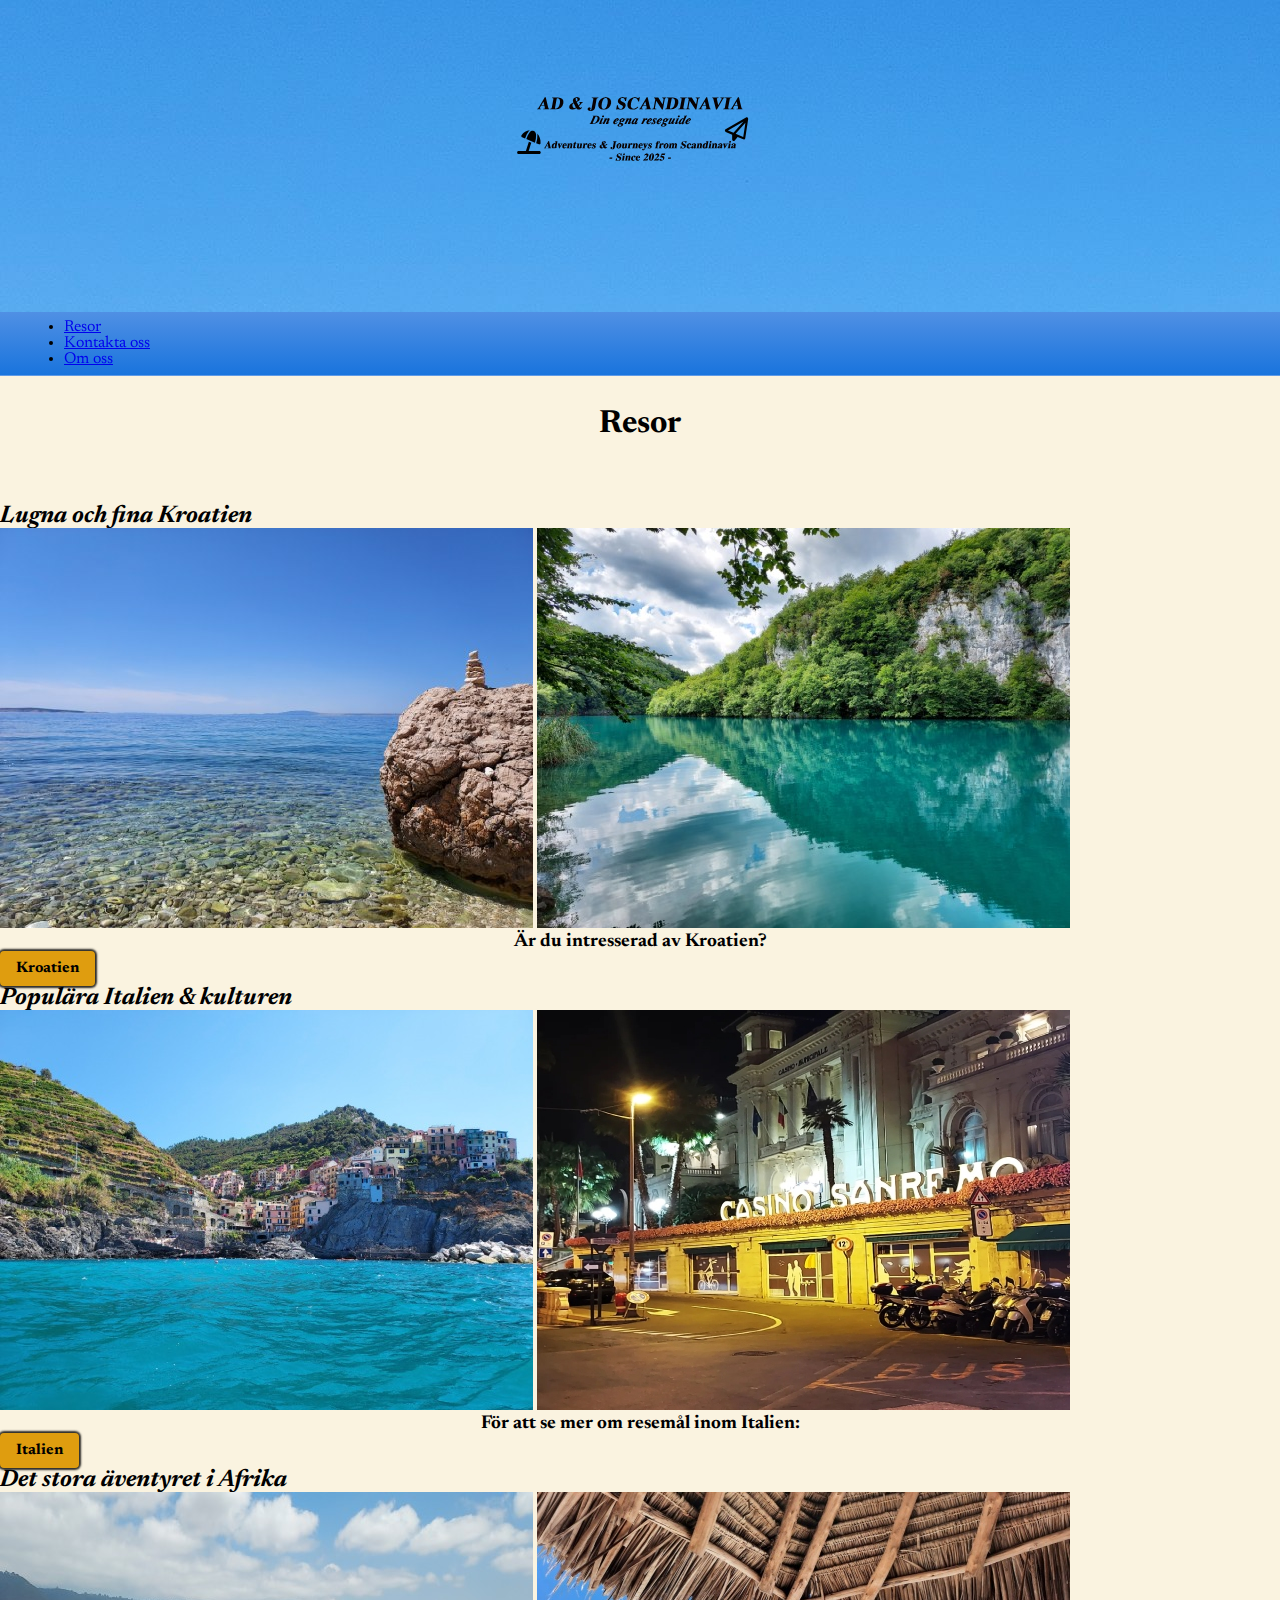
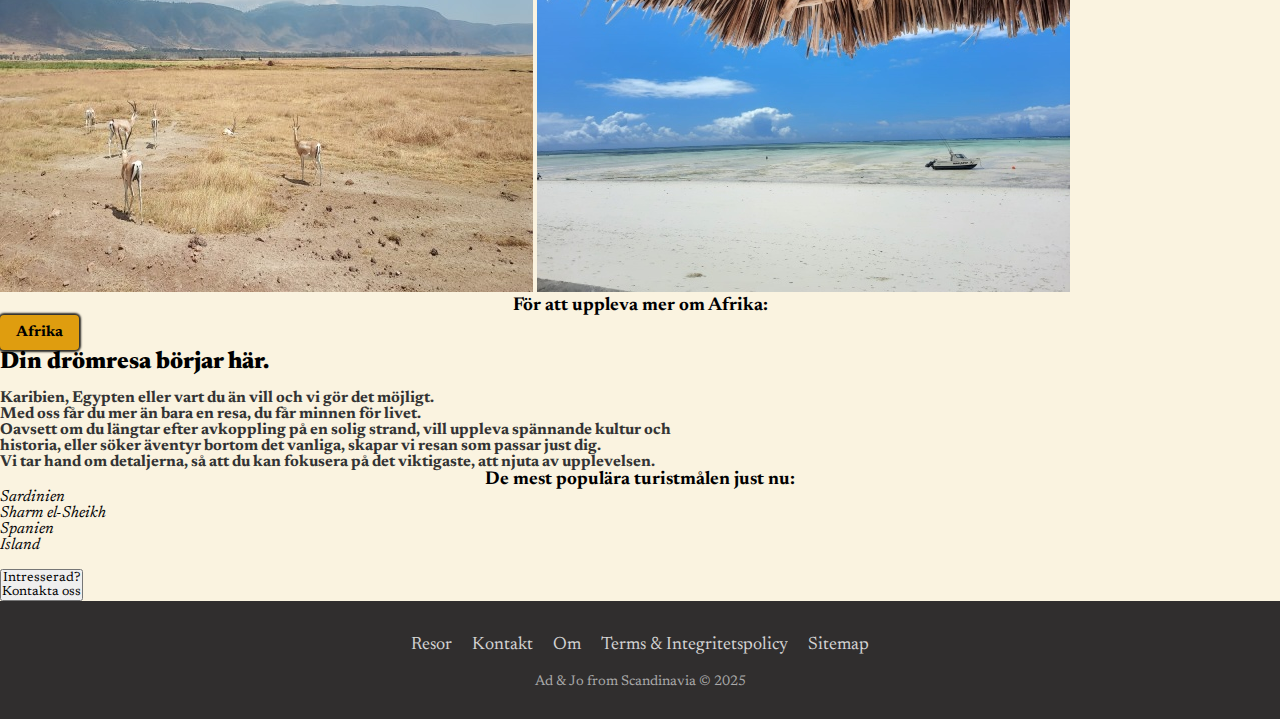
<file: index.html>
<!DOCTYPE html>
<html lang="sv">

<head>
    <meta charset="UTF-8">
    <meta name="viewport" content="width=device-width, initial-scale=1.0">
    <title>Välkommen</title>
    <link rel="stylesheet" href="css/styles.css">
    <link rel="preconnect" href="https://fonts.googleapis.com">
    <link rel="preconnect" href="https://fonts.gstatic.com" crossorigin>
    <link
        href="https://fonts.googleapis.com/css2?family=Newsreader:ital,opsz,wght@0,6..72,200..800;1,6..72,200..800&display=swap"
        rel="stylesheet">
</head>

<body>
    <header>
        <a href="index.html">
            <img src="bilder/Aktuell.svg" alt="Företagslogga, Ventures from Scandinavia">
        </a>
    </header>
    <nav>
        <ul class="Headlist">
            <li><a href="index.html">Resor</a></li>
            <li><a href="Kontakta_oss.html">Kontakta oss</a></li>
            <li><a href="Om_oss.html">Om oss</a></li>
        </ul>
    </nav>
    <h1 class="headline"> Resor</h1>
    <article class=" Articles">
        <div class="Croatia">
            <h2>
                <i>Lugna och fina Kroatien</i>
            </h2>
            <img src="bilder/kroatien.jpg" alt="Hav och stenar">
            <img src="bilder/Plitvicenatur.jpg" alt="Vattendrag omkring natur i Kroatien">
            <h3>Är du intresserad av Kroatien?</h3>
            <button type="button" class="indexbtn" onclick="location.href='Kroatien.html'">Kroatien</button>
        </div>
        <div class="Italy">
            <h2><i>Populära Italien & kulturen</i></h2>
            <img src="bilder/cinqueterre.jpg" alt="Ute på ett hav med en stad inne på land med färgglada hus">
            <img src="bilder/sanremo.jpg" alt="Parkering utanför kasino i Sanremo">
            <h3> För att se mer om resemål inom Italien:</h3>
            <button type="button" class="indexbtn" onclick="location.href='Italien.html'">Italien</button>
        </div>
        <div class="Africa">
            <h2><i>Det stora äventyret i Afrika</i> </h2>
            <img src="bilder/savannafrika.jpg" alt="Zebra med Savann i bakgrunden">
            <img src="bilder/zanzibar.jpg" alt="Strand med en båt som ligger ute i havet">
            <h3>För att uppleva mer om Afrika:</h3>
            <button type="button" class="indexbtn" onclick="location.href='Afrika.html'">Afrika</button>
        </div>
    </article>
    <section class="Textbox">
        <div class="Travelsnow">
            <h2><b>Din drömresa börjar här.</b></h2><br>
            <p><b>Karibien, Egypten eller vart du än vill och vi gör det möjligt.<br>
                    Med oss får du mer än bara en resa, du får minnen för livet.<br>
                    Oavsett om du längtar efter avkoppling på en solig strand, vill uppleva spännande kultur och<br>
                    historia, eller söker äventyr bortom det vanliga, skapar vi resan som passar just dig.<br>
                    Vi tar hand om detaljerna, så att du kan fokusera på det viktigaste, att njuta av upplevelsen.</b>
            </p>
        </div>
        <div class="Tourist">
            <h3>De mest populära turistmålen just nu:</h3>
            <ul>
                <li><i>Sardinien</i></li>
                <li><i>Sharm el-Sheikh</i></li>
                <li><i>Spanien</i></li>
                <li><i>Island</i></li>
            </ul>
            <br>
            <button type="button" class="Contactbtn" onclick="location.href='Kontakta_oss.html'">Intresserad?
                <br>Kontakta oss</button>
        </div>
    </section>
    <div class="footer">
        <footer>
            <ul>
                <li class="footer-link"><a href="index.html">Resor</a></li>
                <li class="footer-link"><a href="Kontakta_oss.html">Kontakt</a></li>
                <li class="footer-link"><a href="Om_oss.html">Om</a></li>
                <li class="footer-link"><a href="policy.html">Terms & Integritetspolicy</a></li>
                <li class="footer-link"><a href="#">Sitemap</a></li>
            </ul>
            <p class="copyright">Ad & Jo from Scandinavia © 2025</p>
        </footer>
    </div>
</body>

</html>
</file>
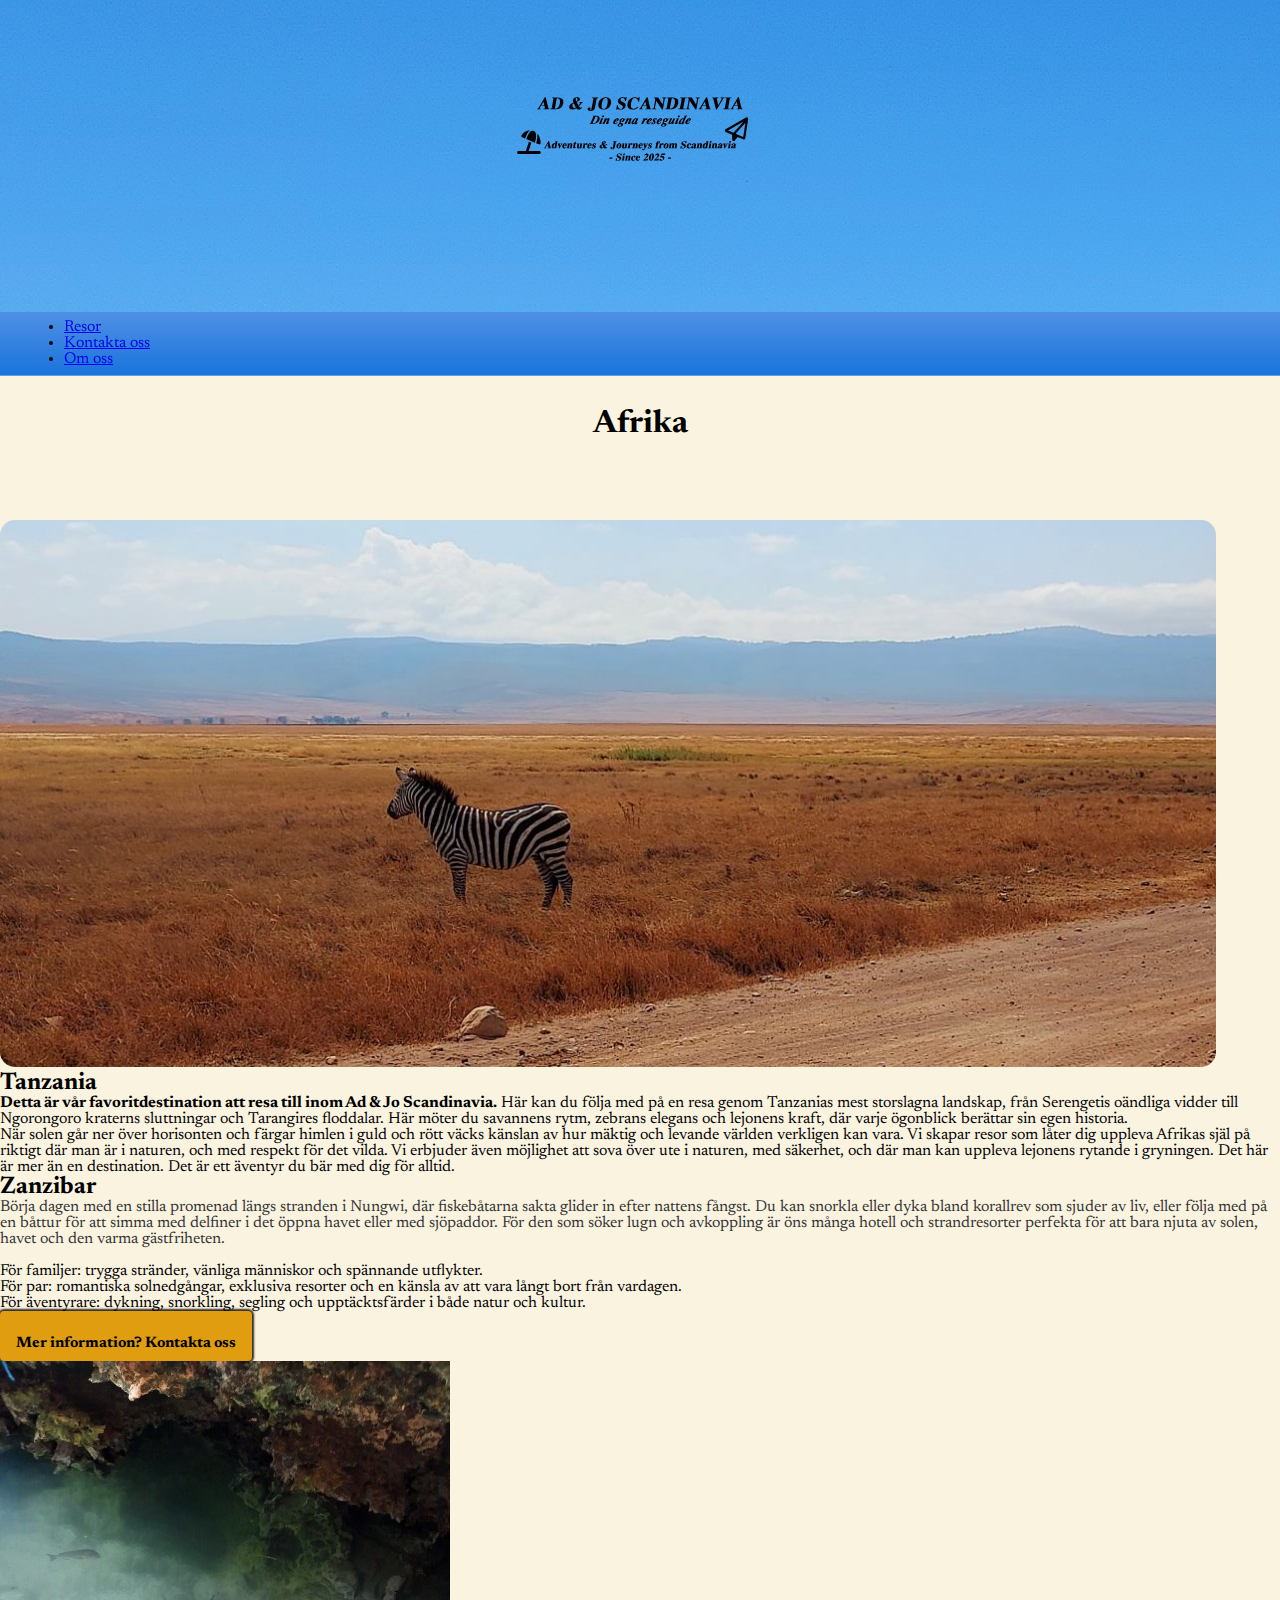
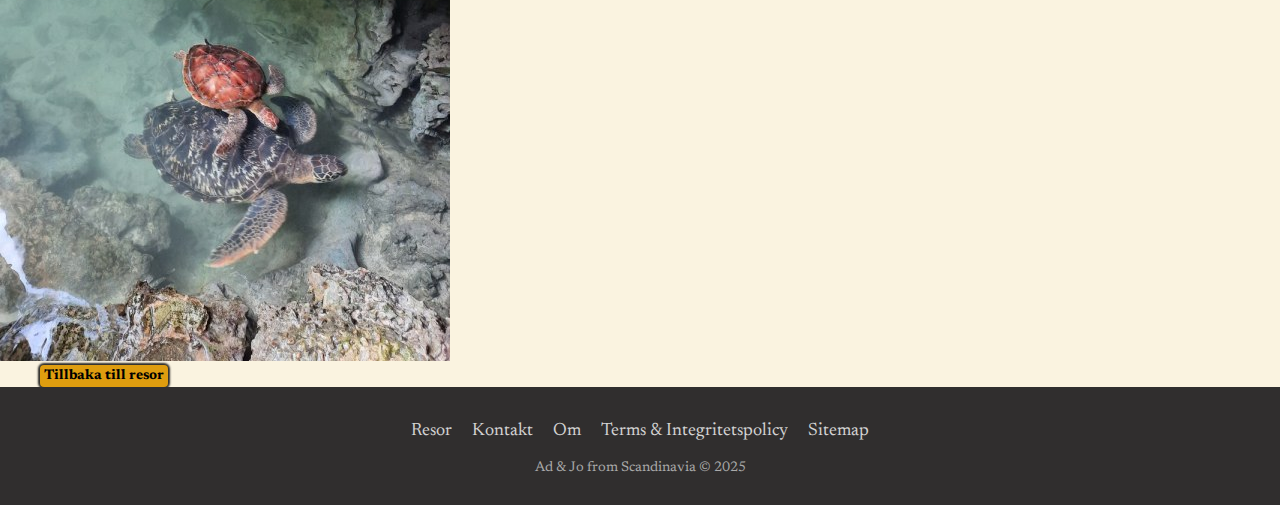
<file: afrika.html>
<!DOCTYPE html>
<html lang="sv">

<head>
    <meta charset="UTF-8">
    <meta name="viewport" content="width=device-width, initial-scale=1.0">
    <title>Kontakta oss</title>
    <link rel="stylesheet" href="css/styles.css">
    <link rel="preconnect" href="https://fonts.googleapis.com">
    <link rel="preconnect" href="https://fonts.gstatic.com" crossorigin>
    <link
        href="https://fonts.googleapis.com/css2?family=Newsreader:ital,opsz,wght@0,6..72,200..800;1,6..72,200..800&display=swap"
        rel="stylesheet">
</head>

<body>
    <header>
        <a href="index.html">
            <img src="bilder/Aktuell.svg" alt="Företagslogga, Ventures from Scandinavia">
        </a>
    </header>
    <nav>
        <ul class="Headlist">
            <li><a href="index.html">Resor</a></li>
            <li><a href="kontaktaoss.html">Kontakta oss</a></li>
            <li><a href="omoss.html">Om oss</a></li>
        </ul>
    </nav>
    <h1 class="headline">Afrika</h1>
    <article>
        <br>
        <div class="Tanzania">
            <img src="bilder/zebra.jpg" class="imgtanzania" alt="Zebra på en savann i afrika">
            <p>
            <h2>Tanzania </h2><b>Detta är vår favoritdestination att resa till inom Ad & Jo Scandinavia.</b> Här kan du
            följa
            med på en
            resa genom Tanzanias
            mest storslagna landskap, från Serengetis oändliga vidder till
            Ngorongoro kraterns sluttningar och Tarangires floddalar.
            Här möter du savannens rytm, zebrans elegans och lejonens kraft, där varje ögonblick berättar sin egen
            historia.
            <br>
            När solen går ner över horisonten och färgar himlen i guld och rött väcks känslan av hur mäktig och levande
            världen verkligen kan vara.
            Vi skapar resor som låter dig uppleva Afrikas själ på riktigt där man är i naturen, och med respekt för
            det vilda. Vi erbjuder även möjlighet att sova över ute i naturen, med säkerhet, och där man kan uppleva
            lejonens rytande i gryningen.
            Det här är mer än en destination. Det är ett äventyr du bär med dig för alltid.
            </p>
        </div>
        <div class="Zanzibar">
            <ul>
                <h2>Zanzibar</h2>
                <p>
                    Börja dagen med en stilla promenad längs stranden i Nungwi, där fiskebåtarna
                    sakta
                    glider
                    in efter nattens fångst. Du kan snorkla eller dyka bland korallrev som sjuder av liv, eller följa med på en
                    båttur för att simma med delfiner i det öppna havet eller med sjöpaddor. För den som söker lugn och
                    avkoppling är öns många
                    hotell och strandresorter perfekta för att bara njuta av solen, havet och den varma
                    gästfriheten.</p> <br>
                <li>För familjer: trygga stränder, vänliga människor och spännande utflykter.</li>
                <li>För par: romantiska solnedgångar, exklusiva resorter och en känsla av att vara långt bort från
                    vardagen.</li>
                <li>För äventyrare: dykning, snorkling, segling och upptäcktsfärder i både natur och kultur.</li>
                <button type="button" class="indexbtn" onclick="location.href='kontaktaoss.html'">
                    <br>Mer information? Kontakta oss</button>
            </ul>
            <img src="bilder/paddor.jpg" class="imgzanzibar" alt="Havssköldpaddor i vatten">
        </div>
        <div>
            <button class="btnback" onclick="history.back()">Tillbaka till resor</button>
        </div>
    </article>
    <div class="footer">
        <footer>
            <ul>
                <li class="footer-link"><a href="index.html">Resor</a></li>
                <li class="footer-link"><a href="kontaktaoss.html">Kontakt</a></li>
                <li class="footer-link"><a href="omoss.html">Om</a></li>
                <li class="footer-link"><a href="policy.html">Terms & Integritetspolicy</a></li>
                <li class="footer-link"><a href="#">Sitemap</a></li>
            </ul>
            <p class="copyright">Ad & Jo from Scandinavia © 2025</p>
        </footer>
    </div>
</body>

</html>
</file>
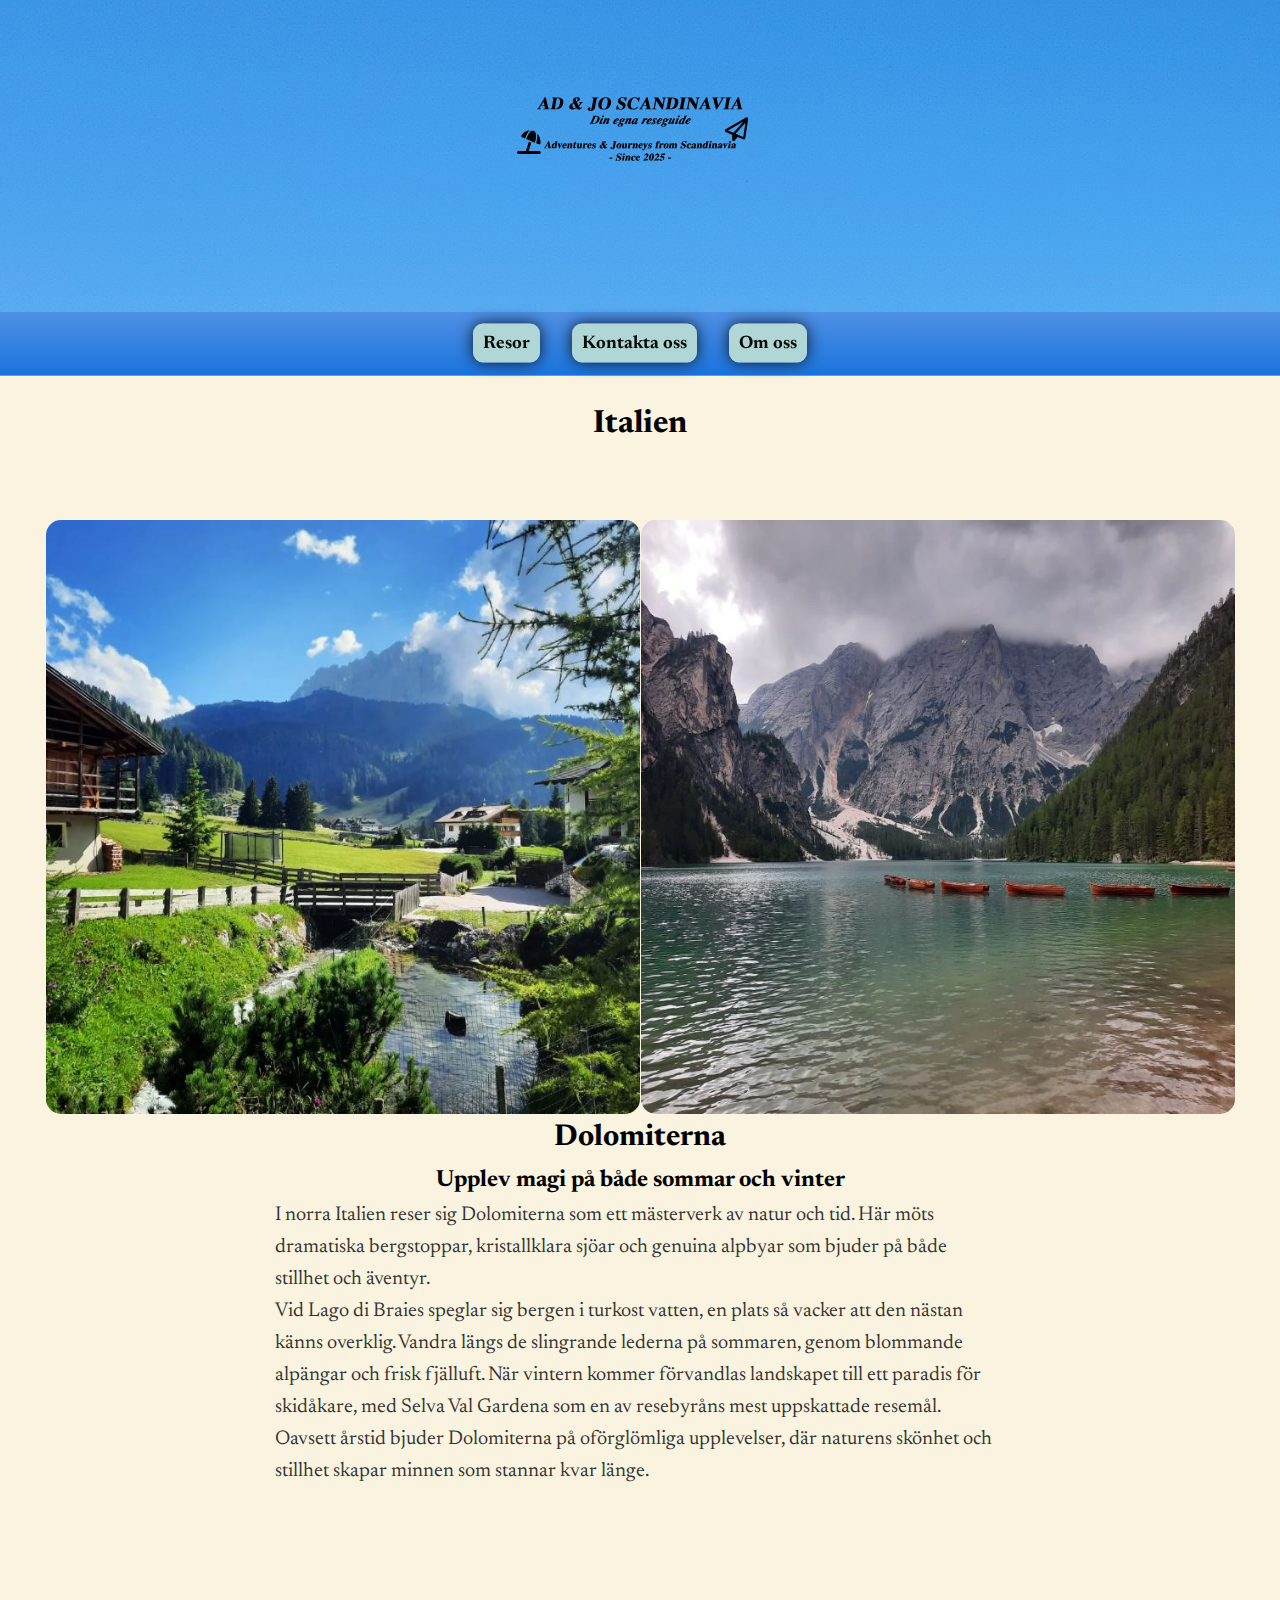
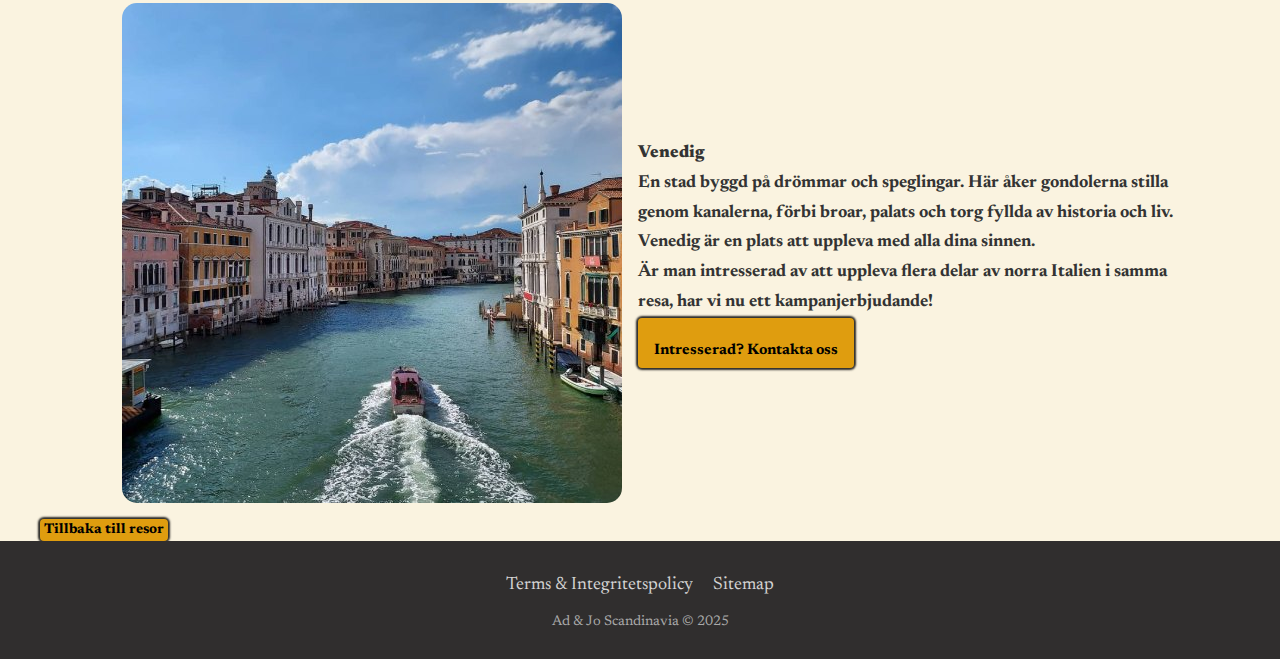
<file: italien.html>
<!DOCTYPE html>
<html lang="sv">

<head>
    <meta charset="UTF-8">
    <meta name="viewport" content="width=device-width, initial-scale=1.0">
    <title>Italien</title>
    <link rel="stylesheet" href="css/styles.css">
    <link rel="preconnect" href="https://fonts.googleapis.com">
    <link rel="preconnect" href="https://fonts.gstatic.com" crossorigin>
    <link
        href="https://fonts.googleapis.com/css2?family=Newsreader:ital,opsz,wght@0,6..72,200..800;1,6..72,200..800&display=swap"
        rel="stylesheet"> <!-- Hämtat in font från Google fonts -->
</head>

<body>
    <header>
        <a href="index.html"><!-- Klickbar header som är lika på hela hemsidan för navigering till startsidan -->
            <img src="bilder/logo.svg" alt="Företagslogga, Ventures from Scandinavia">
        </a>
    </header>
    <nav> <!-- Navigeringslänkar till huvudsida och undersidor,
             valde att ta med startsidan, resor, trots att man kan trycka på header -->
        <ul class="headlist">
            <li><a href="index.html">Resor</a></li>
            <li><a href="kontaktaoss.html">Kontakta oss</a></li>
            <li><a href="omoss.html">Om oss</a></li>
        </ul>
    </nav>
    <h1 class="headline">Italien</h1>
    <article>
        <br>
        <div class="artitaly"><!-- Bilder och beskrivning med budskap för Italienska resor -->
            <div class="italian">
                <img src="bilder/Dolomit.jpg" class="imgdolomit" alt="Berg och en bäck i Dolomiterna">
                <img src="bilder/Braies.jpg" class="imgbraies" alt="Kanoter på en sjö bland berg">
            </div>
            <div class="textdolomit">
                <h2>Dolomiterna</h2>
                <h3>
                    Upplev magi på både sommar och vinter
                </h3>
                <p>I norra Italien reser sig Dolomiterna som ett mästerverk av natur och tid.
                    Här möts dramatiska bergstoppar, kristallklara sjöar och genuina alpbyar som bjuder på både
                    stillhet och äventyr.<br>
                    Vid Lago di Braies speglar sig bergen i turkost vatten, en plats så vacker att den nästan känns
                    overklig.
                    Vandra längs de slingrande lederna på sommaren, genom blommande alpängar och frisk fjälluft.
                    När vintern kommer förvandlas landskapet till ett paradis för skidåkare, med Selva Val Gardena
                    som en av resebyråns mest uppskattade resemål. <br>
                    Oavsett årstid bjuder Dolomiterna på oförglömliga upplevelser, där naturens skönhet och stillhet
                    skapar minnen som stannar kvar länge.
                </p>
            </div>
        </div>
        <div class="venice"> <!-- En liten mindre bild längst ned med beskrivning för Venedig -->
            <p>
                <strong>Venedig</strong><br> En stad byggd på drömmar och speglingar.
                Här åker gondolerna stilla genom kanalerna, förbi broar, palats och torg fyllda av historia och liv.
                Venedig är en plats att uppleva med alla dina sinnen. <br>Är man intresserad av
                att uppleva flera delar av norra Italien i samma resa, har vi nu ett kampanjerbjudande!<br>
                <button type="button" class="indexbtn" onclick="location.href='kontaktaoss.html'">
                    <br>Intresserad? Kontakta oss</button> <!-- Knapp till sidan kontakta oss -->
            </p> <br>
            <img src="bilder/venedig.jpg" alt="Båt på flod i Venedig">
        </div>
    </article>
    <div> <!-- Knapp för att gå tillbaka till den sidan man var innan, eftersom Italien är en undersida till resor -->
        <button class="btnback" onclick="history.back()">Tillbaka till resor</button>
    </div>
    <div class="footer">
        <footer>
            <ul> <!-- Footer med copyright och två navigeringslänkar till sidor -->
                <li><a href="policy.html">Terms & Integritetspolicy</a></li>
                <li><a href="sitemap.html">Sitemap</a></li>
            </ul>
            <p class="copyright">Ad & Jo Scandinavia © 2025</p>
        </footer>
    </div>
</body>

</html>
</file>
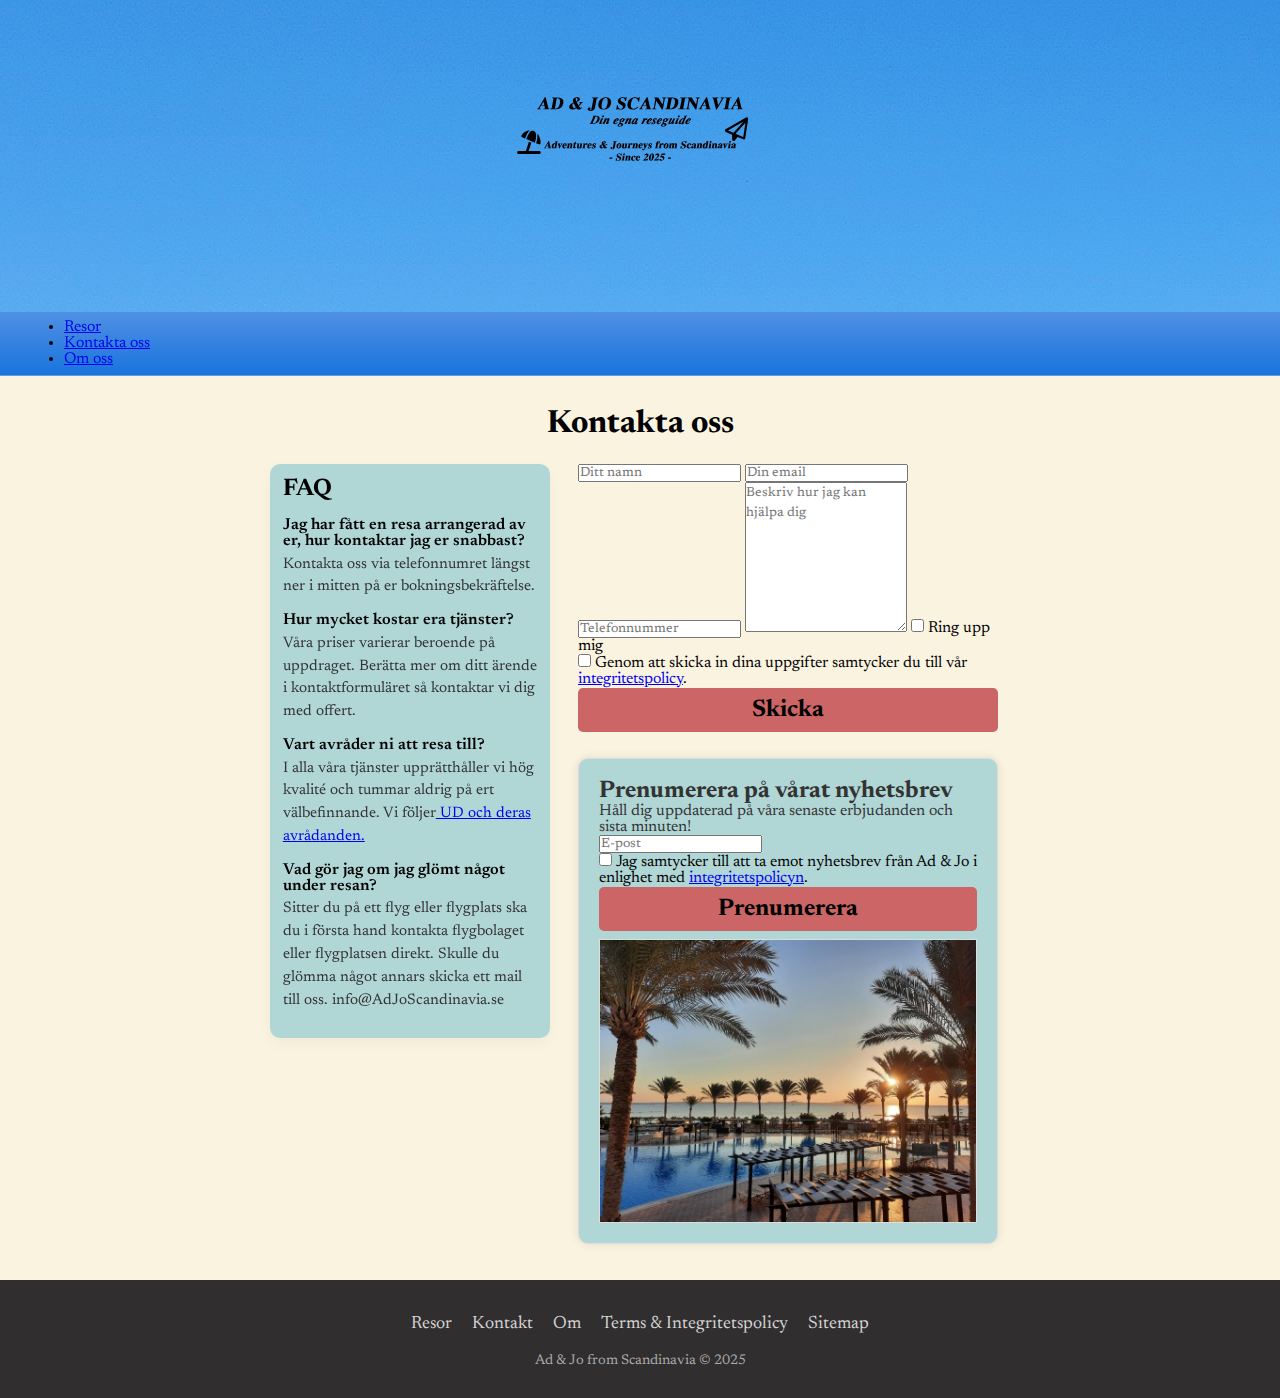
<file: Kontakta_oss.html>
<!DOCTYPE html>
<html lang="sv">

<head>
    <meta charset="UTF-8">
    <meta name="viewport" content="width=device-width, initial-scale=1.0">
    <title>Kontakta oss</title>
    <link rel="stylesheet" href="css/styles.css">
    <link rel="preconnect" href="https://fonts.googleapis.com">
    <link rel="preconnect" href="https://fonts.gstatic.com" crossorigin>
    <link
        href="https://fonts.googleapis.com/css2?family=Newsreader:ital,opsz,wght@0,6..72,200..800;1,6..72,200..800&display=swap"
        rel="stylesheet">
</head>

<body>
    <header>
        <a href="index.html">
            <img src="bilder/Aktuell.svg" alt="Företagslogga, Ventures from Scandinavia">
        </a>
    </header>
    <nav>
        <ul class="Headlist">
            <li><a href="index.html">Resor</a></li>
            <li><a href="Kontakta_oss.html">Kontakta oss</a></li>
            <li><a href="om_oss.html">Om oss</a></li>
        </ul>
    </nav>
    <h1>Kontakta oss</h1>
    <div class="containercontact">
        <div class="faq">
            <h2>FAQ</h2>
            <br>
            <ul>
                <li>
                    <h4> Jag har fått en resa arrangerad av er, hur kontaktar jag er snabbast?</h4>
                    <p> Kontakta oss via telefonnumret längst ner i mitten på er bokningsbekräftelse.
                    </p>
                </li>
                <li>
                    <h4> Hur mycket kostar era tjänster?</h4>
                    <p> Våra priser varierar beroende på uppdraget.
                        Berätta mer om ditt ärende i kontaktformuläret så kontaktar vi dig med offert.
                    </p>
                </li>
                <li>
                    <h4> Vart avråder ni att resa till?</h4>
                    <p> I alla våra tjänster upprätthåller vi hög kvalité och tummar aldrig på ert välbefinnande.
                        Vi följer<a href="https://www.regeringen.se/ud-avrader/"> UD och deras avrådanden.</a>
                    </p>
                </li>
                <li>
                    <h4> Vad gör jag om jag glömt något under resan?</h4>
                    <p> Sitter du på ett flyg eller flygplats ska du i första hand kontakta flygbolaget
                        eller flygplatsen direkt. Skulle du glömma något annars skicka ett mail till oss.
                        info@AdJoScandinavia.se
                    </p>
                </li>
            </ul>
        </div>
        <div class="formarea">
            <form>
                <input name="name" type="text" class="feedback-input" placeholder="Ditt namn">
                <input name="email" type="text" class="feedback-input" placeholder="Din email">
                <input name="phone" type="text" class="feedback-input" placeholder="Telefonnummer">
                <textarea name="text" class="feedback-input" placeholder="Beskriv hur jag kan hjälpa dig"></textarea>
                <input type="checkbox" id="Ring" name="Ring upp" value="Ring upp"> Ring upp mig<br>
                <input type="checkbox" class="Agree" name="Samtycke" value="Samtycke">
                Genom att skicka in dina uppgifter samtycker du till vår <a href="policy.html">integritetspolicy</a>.
                <input type="submit" value="Skicka">
            </form>
        </div>
        <div class="container">
            <div class="row">
                <div class="col-md-6 offset-md-3">
                    <div class="newsletter">
                        <h2>Prenumerera på vårat nyhetsbrev</h2>
                        <p>Håll dig uppdaterad på våra senaste erbjudanden och sista minuten!</p>
                        <form>
                            <div class="form-group">
                                <input type="email" class="Epostinput" placeholder="E-post" required>
                            </div>
                            <input type="checkbox" id="Agree" name="Samtycke" value="Samtycke">
                            Jag samtycker till att ta emot nyhetsbrev från Ad & Jo i enlighet med <a
                                href="policy.html">integritetspolicyn</a>.
                            <button type="submit" class="btn btn-primary">Prenumerera</button>
                        </form>
                        <img src="bilder/Egypt.jpg" alt="Egypten, palmer och hav" id="Egypt">
                    </div>
                </div>
            </div>
        </div>
    </div>
    <div class="footer">
        <footer>
            <ul>
                <li class="footer-link"><a href="index.html">Resor</a></li>
                <li class="footer-link"><a href="Kontakta_oss.html">Kontakt</a></li>
                <li class="footer-link"><a href="Om_oss.html">Om</a></li>
                <li class="footer-link"><a href="policy.html">Terms & Integritetspolicy</a></li>
                <li class="footer-link"><a href="#">Sitemap</a></li>
            </ul>
            <p class="copyright">Ad & Jo from Scandinavia © 2025</p>
        </footer>
    </div>
</body>

</html>
</file>
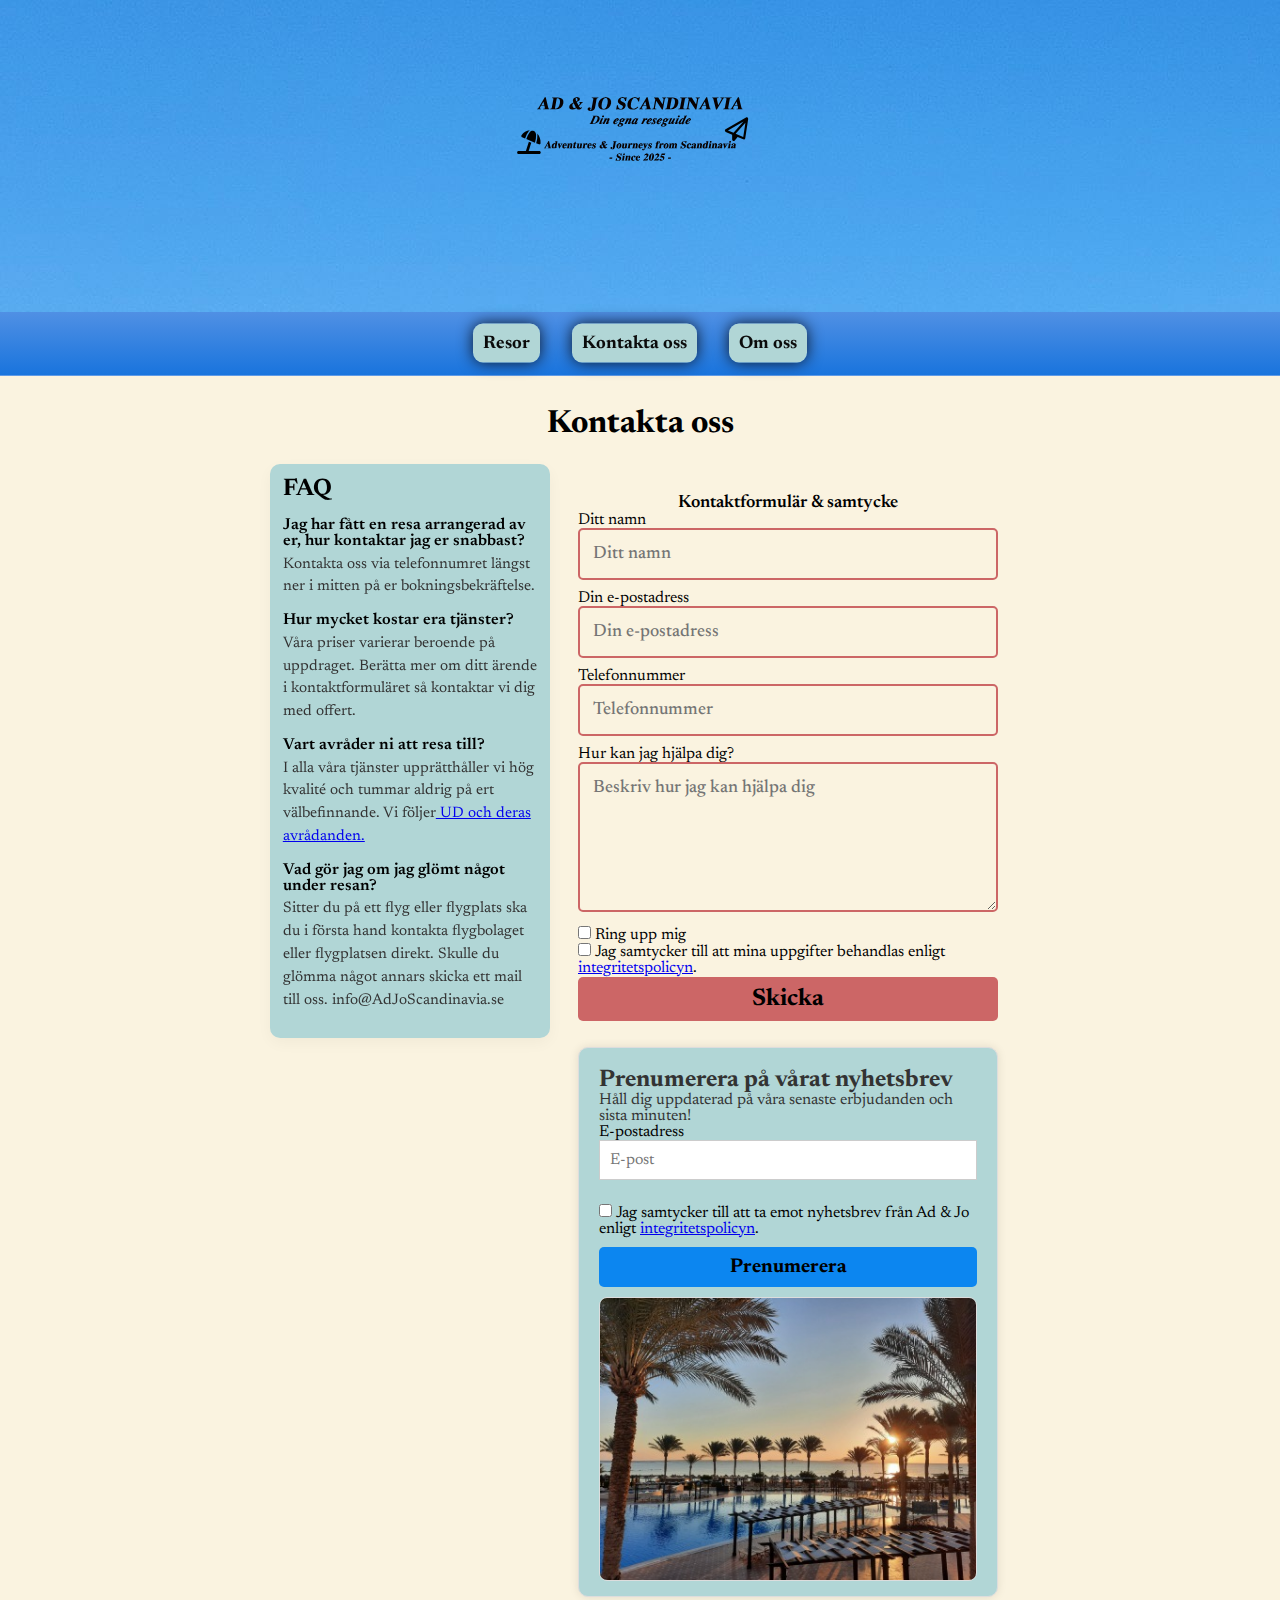
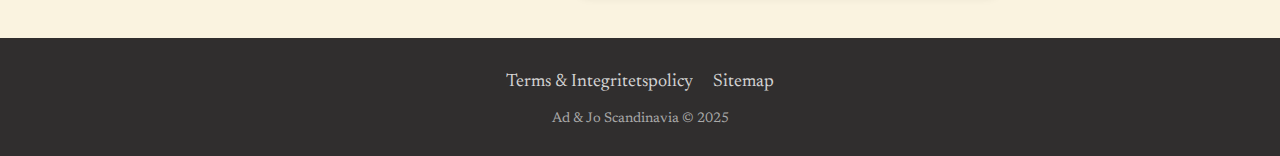
<file: kontaktaoss.html>
<!DOCTYPE html>
<html lang="sv">

<head>
    <meta charset="UTF-8">
    <meta name="viewport" content="width=device-width, initial-scale=1.0">
    <title>Kontakta oss</title>
    <link rel="stylesheet" href="css/styles.css">
    <link rel="preconnect" href="https://fonts.googleapis.com">
    <link rel="preconnect" href="https://fonts.gstatic.com" crossorigin>
    <link
        href="https://fonts.googleapis.com/css2?family=Newsreader:ital,opsz,wght@0,6..72,200..800;1,6..72,200..800&display=swap"
        rel="stylesheet">
</head>

<body>
    <header>
        <a href="index.html">
            <img src="bilder/logo.svg" alt="Företagslogga, Ventures from Scandinavia">
        </a>
    </header>
    <nav>
        <ul class="headlist">
            <li><a href="index.html">Resor</a></li>
            <li><a href="kontaktaoss.html">Kontakta oss</a></li>
            <li><a href="omoss.html">Om oss</a></li>
        </ul>
    </nav>
    <h1 class="rubrikcontact">Kontakta oss</h1>
    <div class="containercontact">
        <div class="faq">
            <h2>FAQ</h2>
            <br>
            <ul>
                <li>
                    <h4> Jag har fått en resa arrangerad av er, hur kontaktar jag er snabbast?</h4>
                    <p> Kontakta oss via telefonnumret längst ner i mitten på er bokningsbekräftelse.
                    </p>
                </li>
                <li>
                    <h4> Hur mycket kostar era tjänster?</h4>
                    <p> Våra priser varierar beroende på uppdraget.
                        Berätta mer om ditt ärende i kontaktformuläret så kontaktar vi dig med offert.
                    </p>
                </li>
                <li>
                    <h4> Vart avråder ni att resa till?</h4>
                    <p> I alla våra tjänster upprätthåller vi hög kvalité och tummar aldrig på ert välbefinnande.
                        Vi följer<a href="https://www.regeringen.se/ud-avrader/" target="_blank"> UD och deras
                            avrådanden.</a>
                    </p>
                </li>
                <li>
                    <h4> Vad gör jag om jag glömt något under resan?</h4>
                    <p> Sitter du på ett flyg eller flygplats ska du i första hand kontakta flygbolaget
                        eller flygplatsen direkt. Skulle du glömma något annars skicka ett mail till oss.
                        info@AdJoScandinavia.se
                    </p>
                </li>
            </ul>
        </div>
        <fieldset>
            <legend class="contact">Kontaktformulär & samtycke</legend>
            <div class="formarea">
                <form>
                    <label for="name">Ditt namn</label>
                    <input id="name" name="name" type="text" class="feedbackinput" placeholder="Ditt namn">
                    <label for="email">Din e-postadress</label>
                    <input id="email" name="email" type="email" class="feedbackinput" placeholder="Din e-postadress">
                    <label for="phone">Telefonnummer</label>
                    <input id="phone" name="phone" type="tel" class="feedbackinput" placeholder="Telefonnummer">
                    <label for="text">Hur kan jag hjälpa dig?</label>
                    <textarea id="text" name="text" class="feedbackinput"
                        placeholder="Beskriv hur jag kan hjälpa dig"></textarea>
                    <label for="Ring">
                        <input type="checkbox" id="Ring" class="ring" name="Ring upp" value="Ring upp">
                        Ring upp mig</label><br>
                    <label for="Samtycke">
                        <input type="checkbox" id="Samtycke" class="agree" name="Samtycke" value="Samtycke">
                        Jag samtycker till att mina uppgifter behandlas enligt <a
                            href="policy.html">integritetspolicyn</a>.
                    </label>
                    <input type="submit" value="Skicka">
                </form>
            </div>
        </fieldset>
        <div class="newsletter">
            <h2>Prenumerera på vårat nyhetsbrev</h2>
            <p>Håll dig uppdaterad på våra senaste erbjudanden och sista minuten!</p>
            <form>
                <div class="formgroup">
                    <label for="Epost">E-postadress</label>
                    <input type="email" id="Epost" class="epostinput" placeholder="E-post" required>
                </div>
                <label for="Agree">
                    <input type="checkbox" id="Agree" name="Samtycke" value="Samtycke">
                    Jag samtycker till att ta emot nyhetsbrev från Ad & Jo enligt <a
                        href="policy.html">integritetspolicyn</a>.
                </label>
                <button type="submit" class="btnprimary">Prenumerera</button>
            </form>
            <img src="bilder/egypt.jpg" alt="Egypten, palmer och hav" class="egypt">
        </div>
    </div>
    <div class="footer">
        <footer>
            <ul>
                <li><a href="policy.html">Terms & Integritetspolicy</a></li>
                <li><a href="sitemap.html">Sitemap</a></li>
            </ul>
            <p class="copyright">Ad & Jo Scandinavia © 2025</p>
        </footer>
    </div>
</body>

</html>
</file>
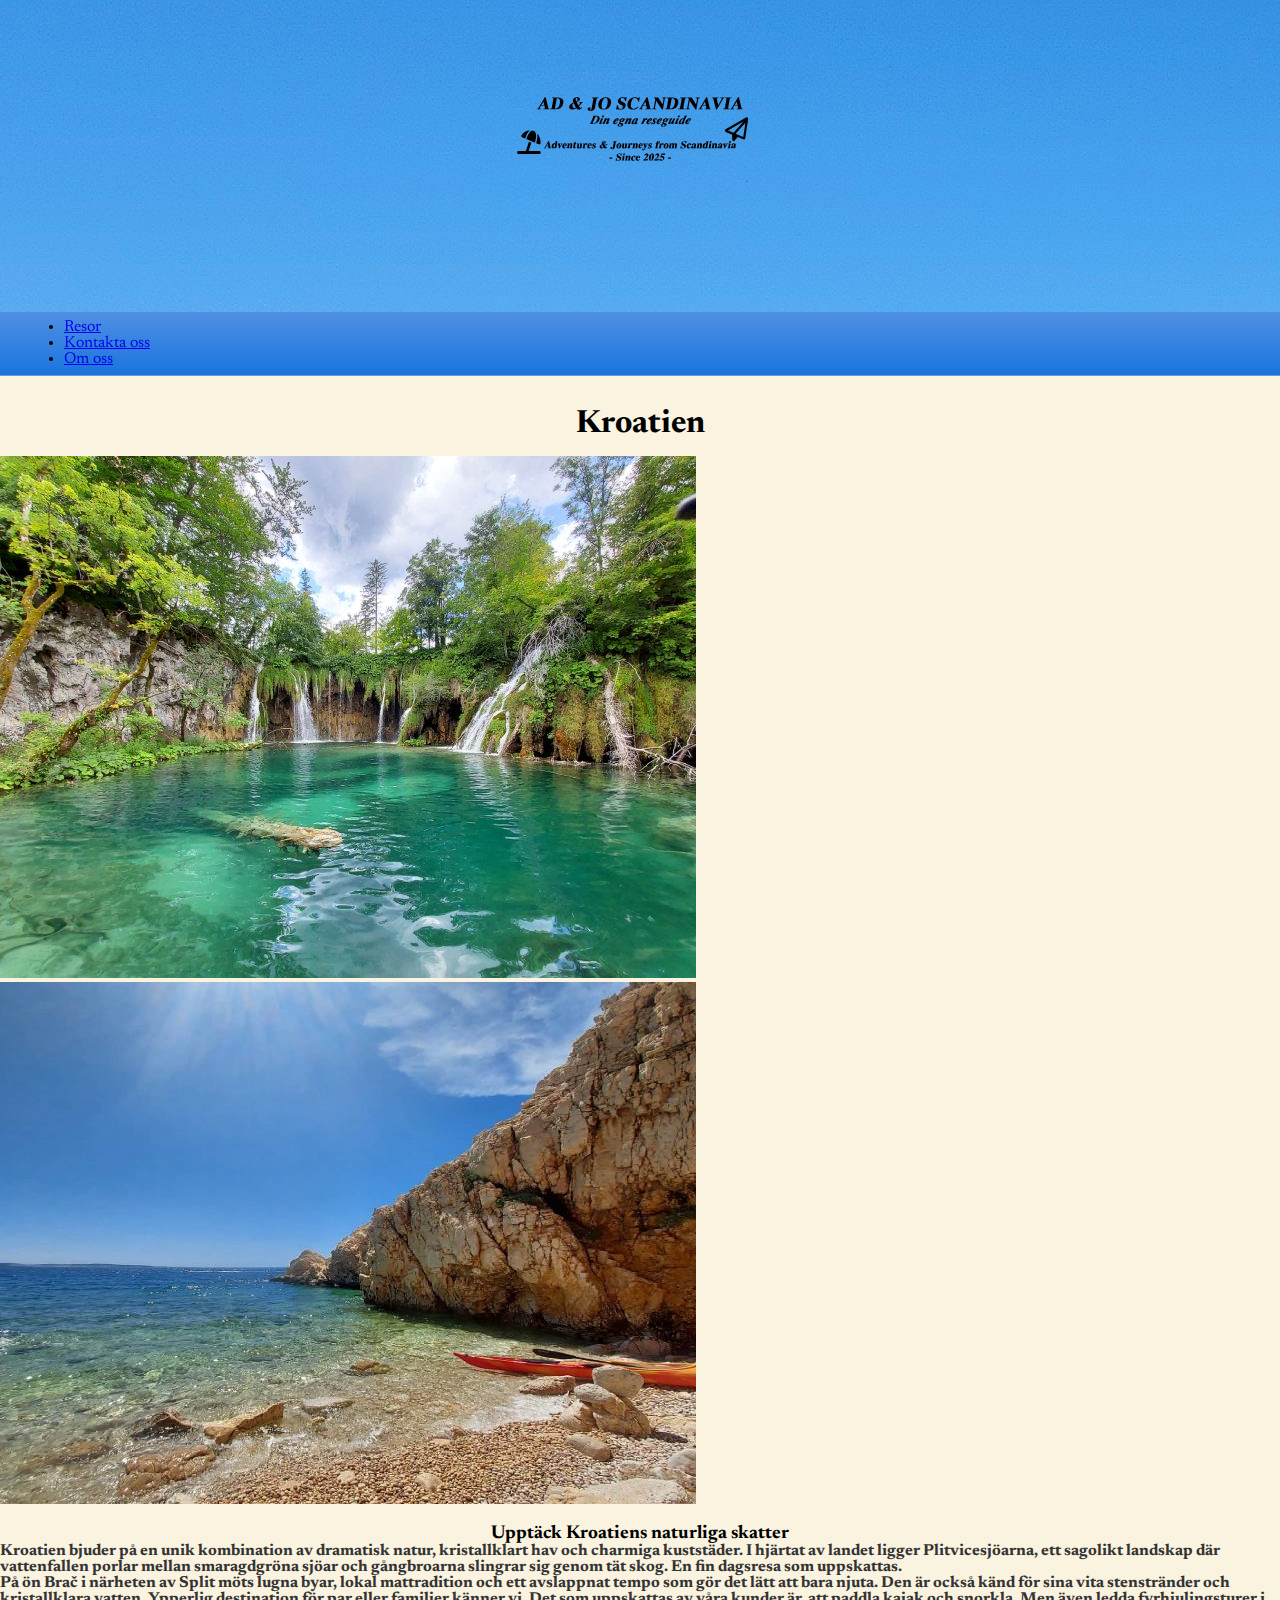
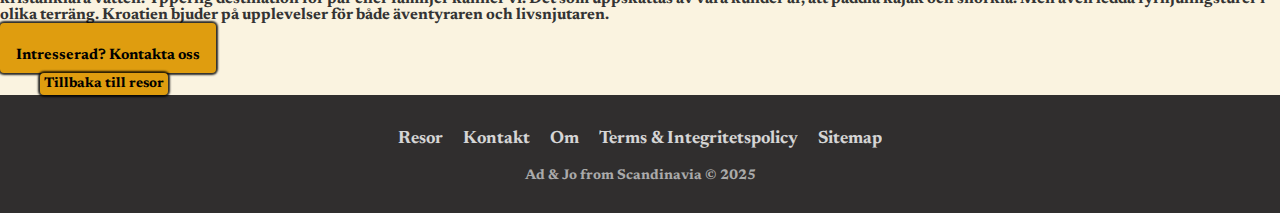
<file: kroatien.html>
<!DOCTYPE html>
<html lang="sv">

<head>
    <meta charset="UTF-8">
    <meta name="viewport" content="width=device-width, initial-scale=1.0">
    <title>Kontakta oss</title>
    <link rel="stylesheet" href="css/styles.css">
    <link rel="preconnect" href="https://fonts.googleapis.com">
    <link rel="preconnect" href="https://fonts.gstatic.com" crossorigin>
    <link
        href="https://fonts.googleapis.com/css2?family=Newsreader:ital,opsz,wght@0,6..72,200..800;1,6..72,200..800&display=swap"
        rel="stylesheet">
</head>

<body>
    <header>
        <a href="index.html">
            <img src="bilder/Aktuell.svg" alt="Företagslogga, Ventures from Scandinavia">
        </a>
    </header>
    <nav>
        <ul class="Headlist">
            <li><a href="index.html">Resor</a></li>
            <li><a href="Kontakta_oss.html">Kontakta oss</a></li>
            <li><a href="Om_oss.html">Om oss</a></li>
        </ul>
    </nav>
    <h1>Kroatien</h1>
    <article>
        <br>
        <div class="art">
            <div class="images">
                <img src="bilder/plitv.jpg" class="imgcroatia" alt="Oas med vattenfall och natur">
                <img src="bilder/split.jpg" class="imgsplit" alt="Stenstrand med en kajak">
            </div>
            <div class="text">
                <br>
                <h3>
                    Upptäck Kroatiens naturliga skatter
                </h3>
                <p>
                    <b>
                        Kroatien bjuder på en unik kombination av dramatisk natur, kristallklart hav och charmiga
                        kuststäder.
                        I hjärtat av landet ligger Plitvicesjöarna, ett sagolikt landskap där vattenfallen porlar mellan
                        smaragdgröna sjöar och gångbroarna slingrar sig genom tät skog. En fin dagsresa som uppskattas.
                        <br>
                        På ön Brač i närheten av Split möts lugna byar, lokal mattradition och ett avslappnat tempo som
                        gör det lätt att bara
                        njuta. Den är också känd för sina vita stenstränder och kristallklara vatten. Ypperlig
                        destination för par eller familjer känner vi. Det som uppskattas av våra kunder
                        är,
                        att paddla kajak och snorkla. Men även ledda fyrhjulingsturer i olika terräng. Kroatien bjuder
                        på upplevelser för både äventyraren och livsnjutaren.
                </p>
                <button type="button" class="indexbtn" onclick="location.href='kontakta_oss.html'">
                    <br>Intresserad? Kontakta oss</button>
            </div>
        </div>
    </article>
    <button class="btnback" onclick="history.back()">Tillbaka till resor</button>
    <div class="footer">
        <footer>
            <ul>
                <li class="footer-link"><a href="index.html">Resor</a></li>
                <li class="footer-link"><a href="Kontakta_oss.html">Kontakt</a></li>
                <li class="footer-link"><a href="Om_oss.html">Om</a></li>
                <li class="footer-link"><a href="policy.html">Terms & Integritetspolicy</a></li>
                <li class="footer-link"><a href="#">Sitemap</a></li>
            </ul>
            <p class="copyright">Ad & Jo from Scandinavia © 2025</p>
        </footer>
    </div>
</body>

</html>
</file>
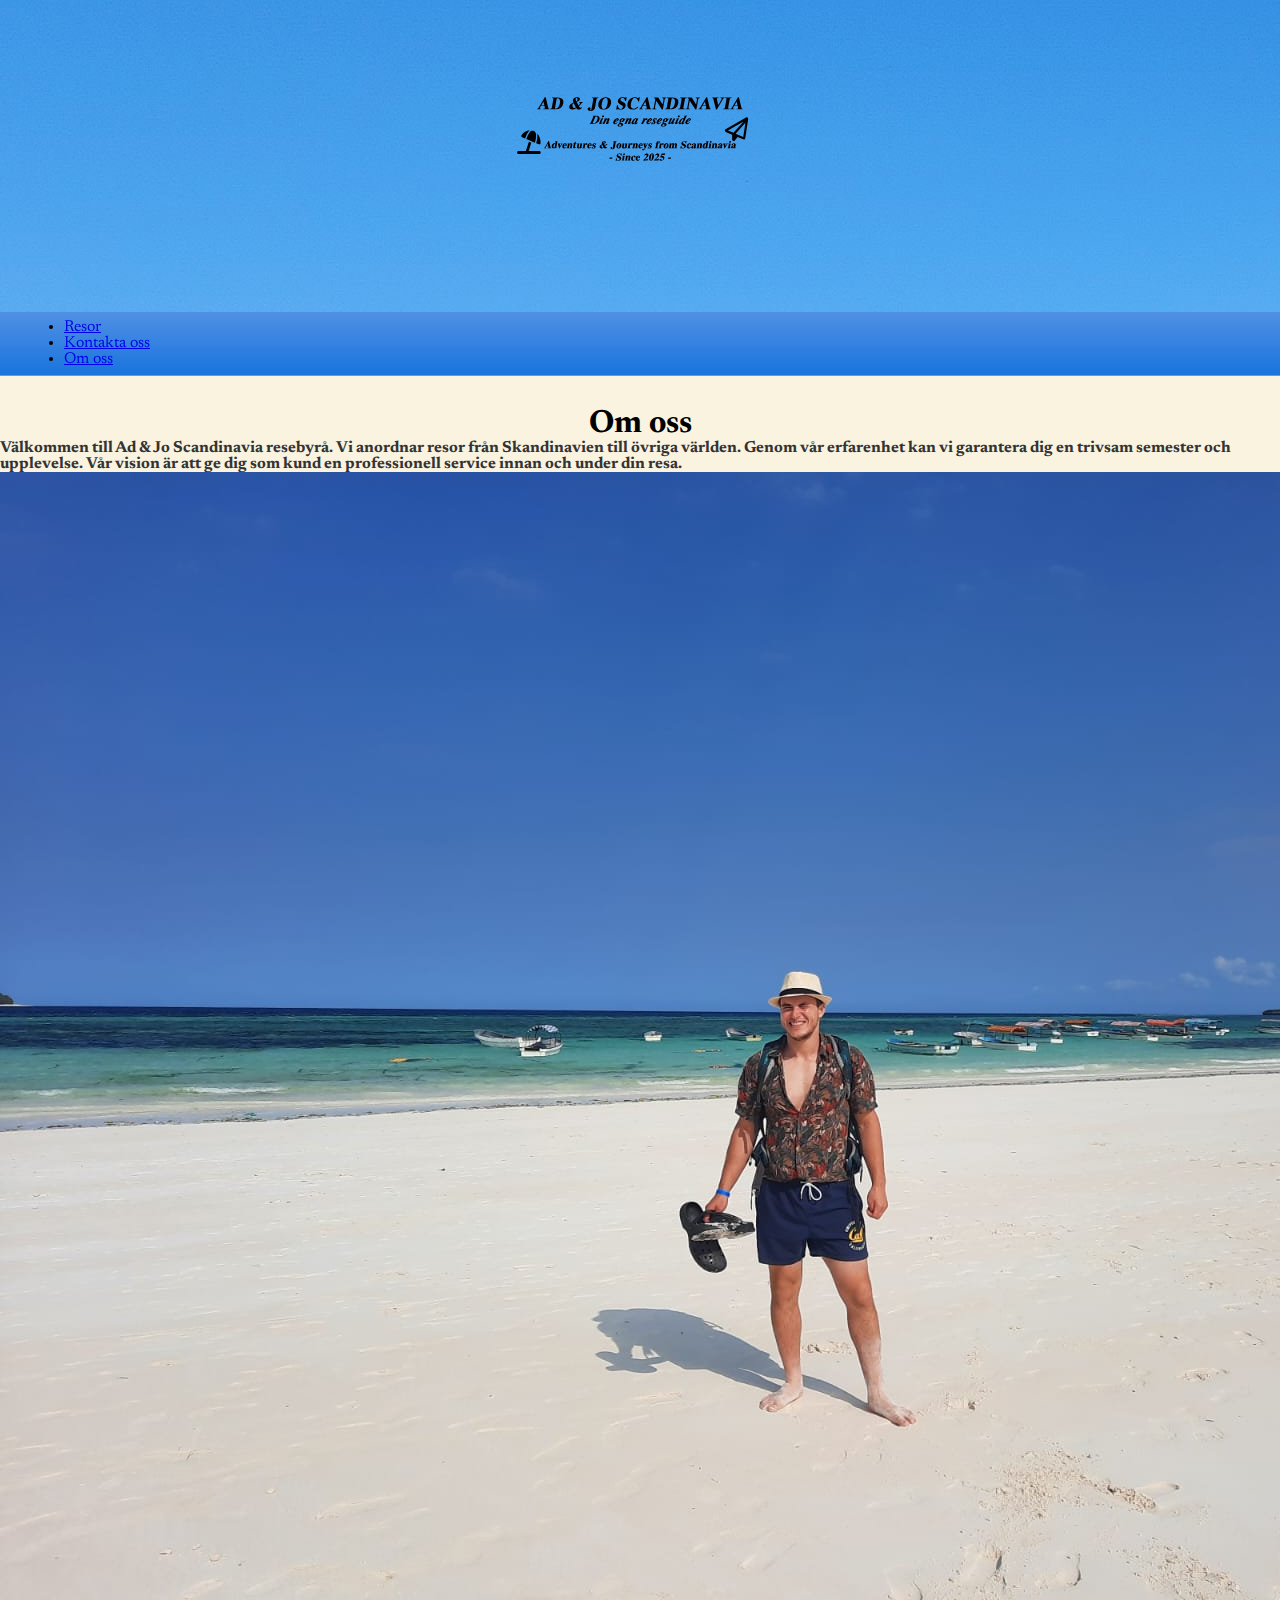
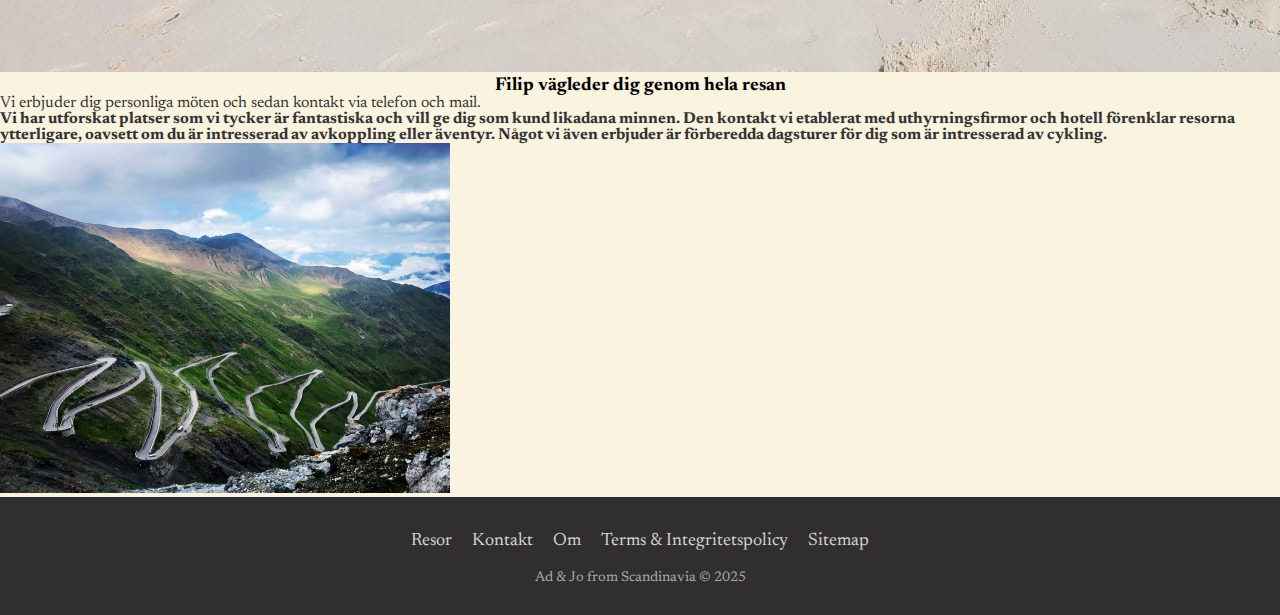
<file: Om_oss.html>
<!DOCTYPE html>
<html lang="sv">

<head>
    <meta charset="UTF-8">
    <meta name="viewport" content="width=device-width, initial-scale=1.0">
    <title>Om oss</title>
    <link rel="stylesheet" href="css/styles.css">
    <link rel="preconnect" href="https://fonts.googleapis.com">
    <link rel="preconnect" href="https://fonts.gstatic.com" crossorigin>
    <link
        href="https://fonts.googleapis.com/css2?family=Newsreader:ital,opsz,wght@0,6..72,200..800;1,6..72,200..800&display=swap"
        rel="stylesheet">
</head>

<body>
    <header>
        <a href="index.html">
            <img src="bilder/Aktuell.svg" alt="Företagslogga, Ventures from Scandinavia">
        </a>
    </header>
    <nav>
        <ul class="Headlist">
            <li><a href="index.html">Resor</a></li>
            <li><a href="Kontakta_oss.html">Kontakta oss</a></li>
            <li><a href="Om_oss.html">Om oss</a></li>
        </ul>
    </nav>
    <article class="About">
        <h1>Om oss</h1>
        <div class="About-inner">
            <p> <b>Välkommen till Ad & Jo Scandinavia resebyrå. Vi anordnar resor från Skandinavien till övriga världen.
                    Genom vår erfarenhet kan vi garantera dig en trivsam semester och upplevelse.
                    Vår vision är att ge dig som kund en professionell service innan och under din resa.</b>
            </p>
            <img src="bilder/strand.jpg" class="imgbeach" alt="Strand med båtar i bakgrunden">
        </div>
        <h3 class="h3About">
            Filip vägleder dig genom hela resan </h3>
        <p class="pAbout">
            Vi erbjuder dig personliga möten och sedan kontakt via telefon
            och mail.
        </p>
        <div class="Aboutsecond">
            <p><b>Vi har utforskat platser som vi tycker är fantastiska och vill ge dig som kund likadana minnen.
                    Den kontakt vi etablerat med uthyrningsfirmor och hotell förenklar resorna ytterligare, oavsett om
                    du är
                    intresserad av avkoppling eller äventyr.
                    Något vi även erbjuder är förberedda dagsturer för dig som är intresserad av cykling.</b>
            </p>
            <img src="bilder/passostelvio.jpg" class="imgmountain" alt="Slingrande väg uppför berg">
        </div>
    </article>
    <div class="footer">
        <footer>
            <ul>
                <li class="footer-link"><a href="index.html">Resor</a></li>
                <li class="footer-link"><a href="Kontakta_oss.html">Kontakt</a></li>
                <li class="footer-link"><a href="Om_oss.html">Om</a></li>
                <li class="footer-link"><a href="policy.html">Terms & Integritetspolicy</a></li>
                <li class="footer-link"><a href="#">Sitemap</a></li>
            </ul>
            <p class="copyright">Ad & Jo from Scandinavia © 2025</p>
        </footer>
    </div>
</body>

</html>
</file>
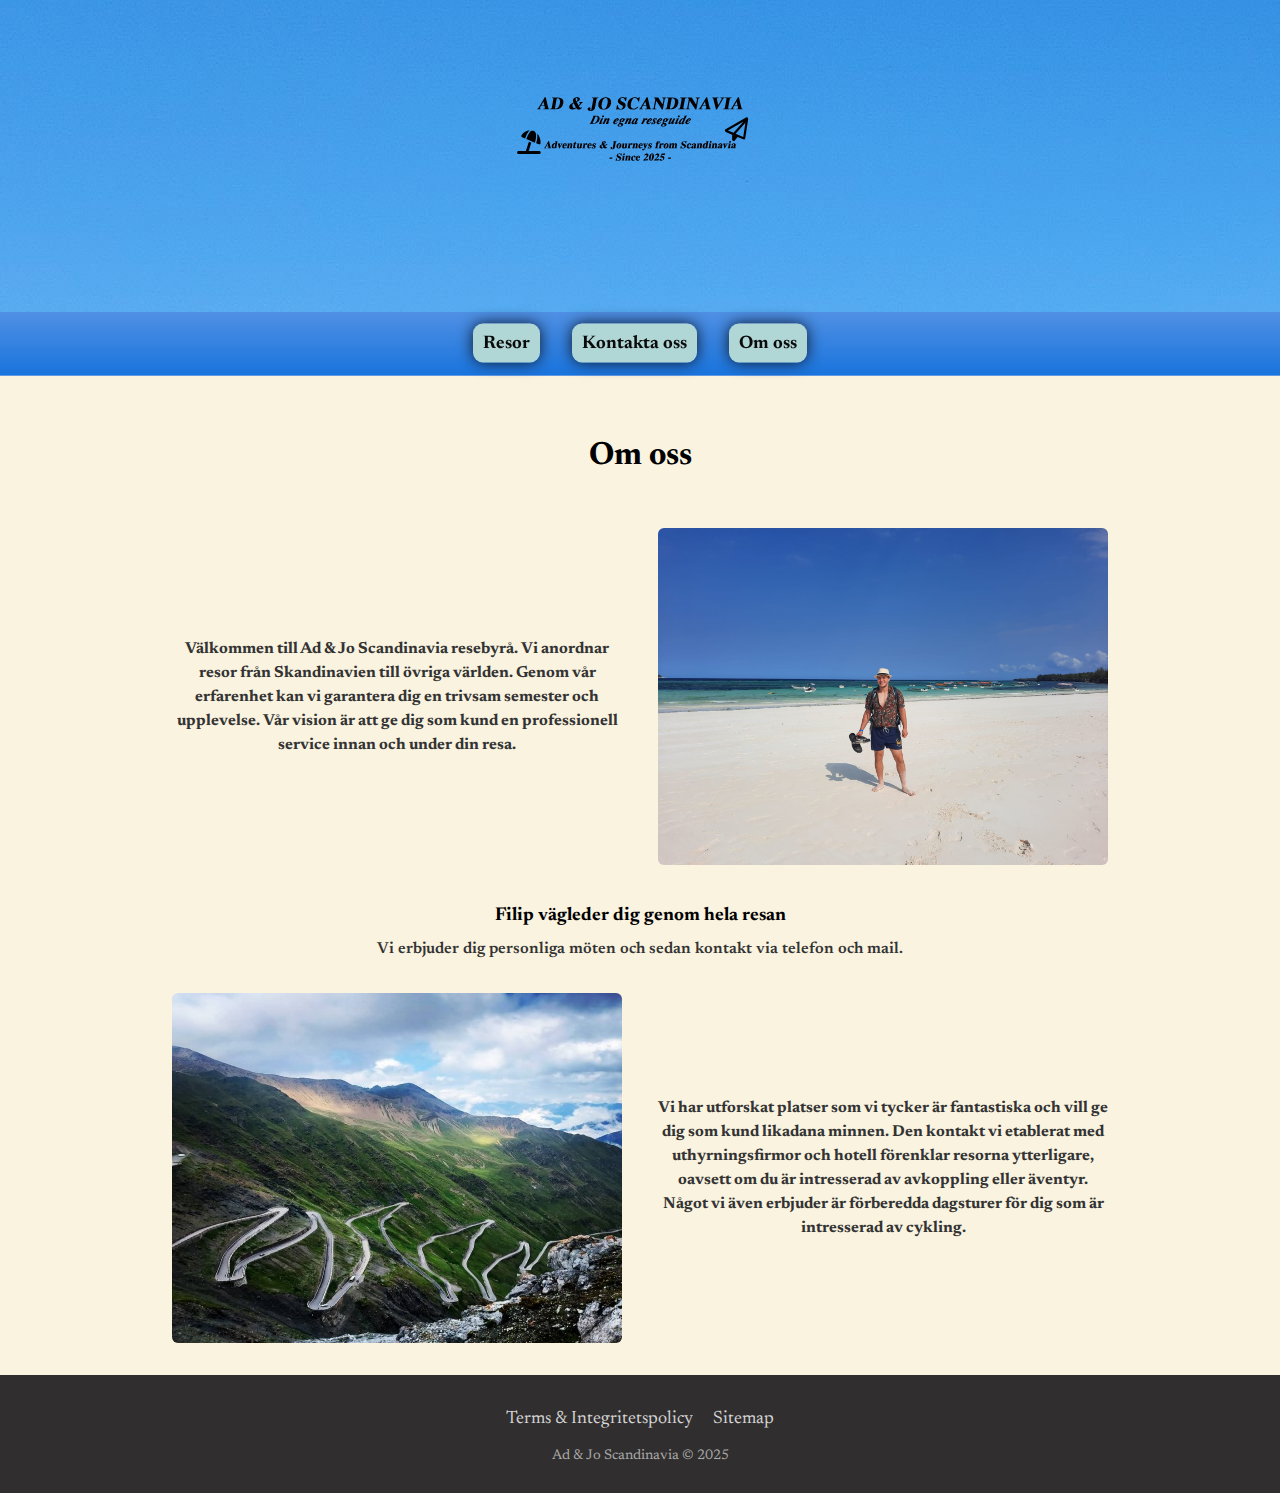
<file: omoss.html>
<!DOCTYPE html>
<html lang="sv">

<head>
    <meta charset="UTF-8">
    <meta name="viewport" content="width=device-width, initial-scale=1.0">
    <title>Om oss</title>
    <link rel="stylesheet" href="css/styles.css">
    <link rel="preconnect" href="https://fonts.googleapis.com">
    <link rel="preconnect" href="https://fonts.gstatic.com" crossorigin>
    <link
        href="https://fonts.googleapis.com/css2?family=Newsreader:ital,opsz,wght@0,6..72,200..800;1,6..72,200..800&display=swap"
        rel="stylesheet">
</head>

<body>
    <header>
        <a href="index.html">
            <img src="bilder/logo.svg" alt="Företagslogga, Ventures from Scandinavia">
        </a>
    </header>
    <nav>
        <ul class="headlist">
            <li><a href="index.html">Resor</a></li>
            <li><a href="kontaktaoss.html">Kontakta oss</a></li>
            <li><a href="omoss.html">Om oss</a></li>
        </ul>
    </nav>
    <article class="about">
        <h1>Om oss</h1>
        <div class="aboutinner">
            <p> <b>Välkommen till Ad & Jo Scandinavia resebyrå. Vi anordnar resor från Skandinavien till övriga världen.
                    Genom vår erfarenhet kan vi garantera dig en trivsam semester och upplevelse.
                    Vår vision är att ge dig som kund en professionell service innan och under din resa.</b>
            </p>
            <img src="bilder/strand.jpg" class="imgbeach" alt="Strand med båtar i bakgrunden">
        </div>
        <h3>
            Filip vägleder dig genom hela resan </h3>
        <p class="pabout">
            Vi erbjuder dig personliga möten och sedan kontakt via telefon
            och mail.
        </p>
        <div class="aboutsecond">
            <p><b>Vi har utforskat platser som vi tycker är fantastiska och vill ge dig som kund likadana minnen.
                    Den kontakt vi etablerat med uthyrningsfirmor och hotell förenklar resorna ytterligare, oavsett om
                    du är
                    intresserad av avkoppling eller äventyr.
                    Något vi även erbjuder är förberedda dagsturer för dig som är intresserad av cykling.</b>
            </p>
            <img src="bilder/passostelvio.jpg" class="imgmountain" alt="Slingrande väg uppför berg">
        </div>
    </article>
    <div class="footer">
        <footer>
            <ul>
                <li><a href="policy.html">Terms & Integritetspolicy</a></li>
                <li><a href="sitemap.html">Sitemap</a></li>
            </ul>
            <p class="copyright">Ad & Jo Scandinavia © 2025</p>
        </footer>
    </div>
</body>

</html>
</file>
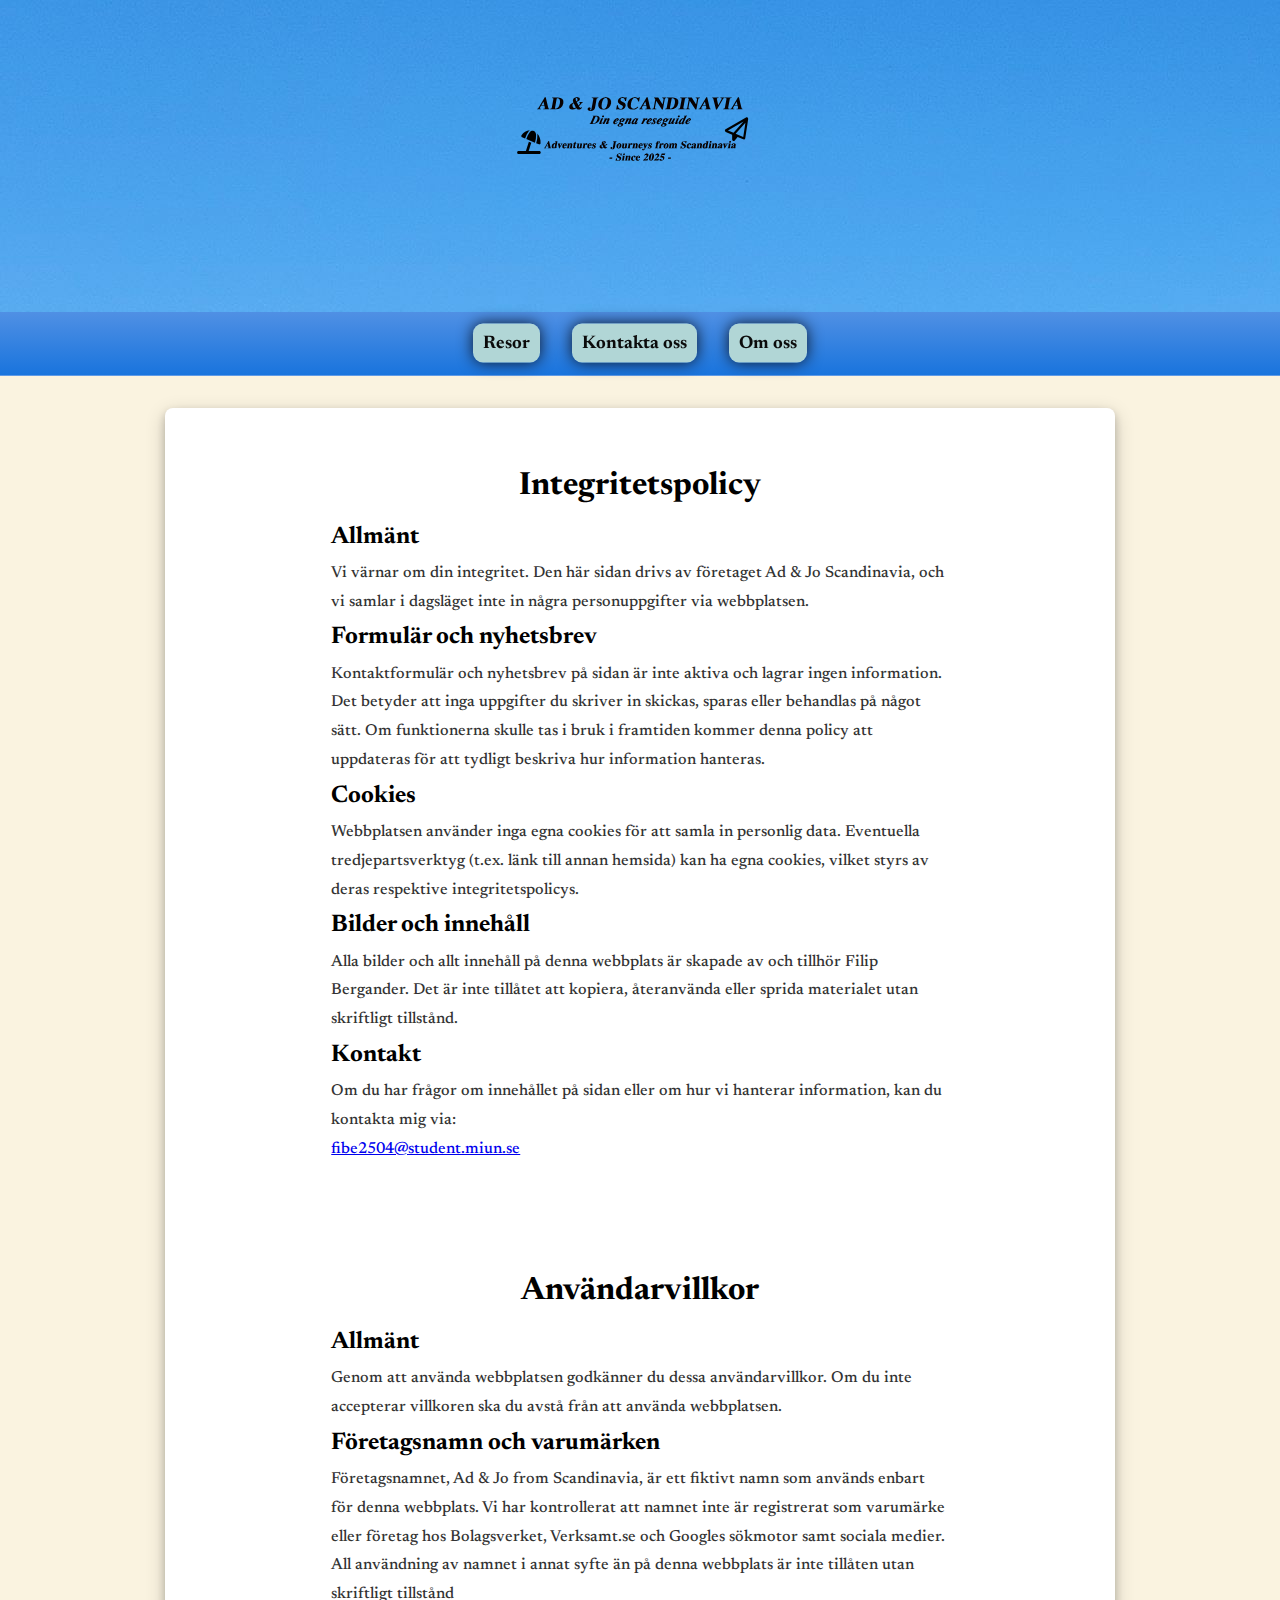
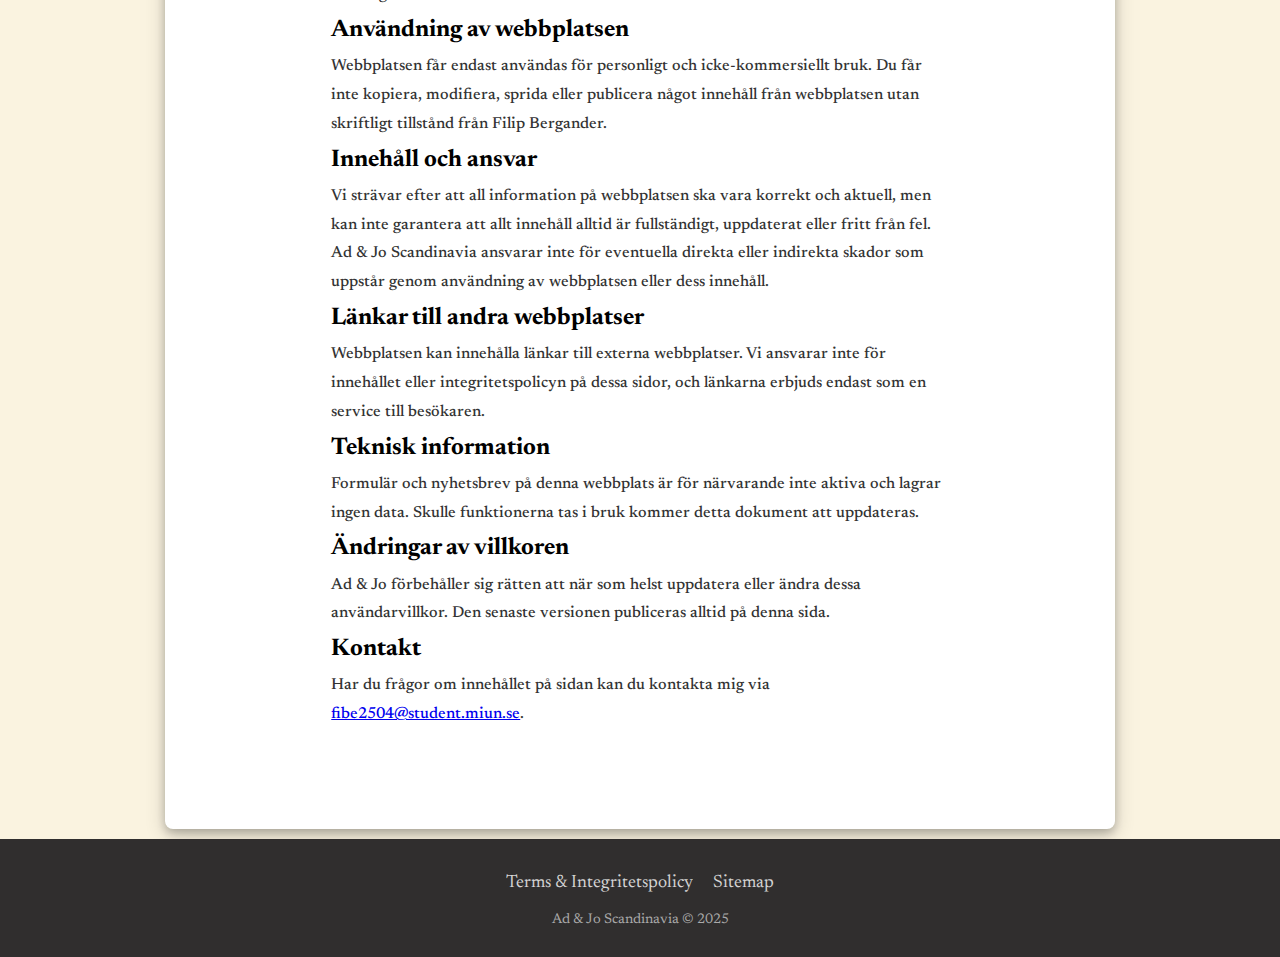
<file: policy.html>
<!DOCTYPE html>
<html lang="sv">

<head>
    <meta charset="UTF-8">
    <meta name="viewport" content="width=device-width, initial-scale=1.0">
    <title>Policy</title>
    <link rel="stylesheet" href="css/styles.css">
    <link rel="preconnect" href="https://fonts.googleapis.com">
    <link rel="preconnect" href="https://fonts.gstatic.com" crossorigin>
    <link
        href="https://fonts.googleapis.com/css2?family=Newsreader:ital,opsz,wght@0,6..72,200..800;1,6..72,200..800&display=swap"
        rel="stylesheet"> <!-- Hämtat in font från Google fonts -->
</head>

<body>
    <header>
        <a href="index.html"> <!-- Klickbar header som är lika på hela hemsidan för navigering till startsidan -->
            <img src="bilder/logo.svg" alt="Företagslogga, Ventures from Scandinavia">
        </a>
    </header>
    <nav> <!-- Navigeringslänkar till huvudsida och undersidor,
             valde att ta med startsidan, resor, trots att man kan trycka på header -->
        <ul class="headlist">
            <li><a href="index.html">Resor</a></li>
            <li><a href="kontaktaoss.html">Kontakta oss</a></li>
            <li><a href="omoss.html">Om oss</a></li>
        </ul>
    </nav>
    <main class="policies"> <!-- Integritetspolicy -->
        <article class="policy">
            <h1>Integritetspolicy</h1>

            <section>
                <h2>Allmänt</h2>
                <p>Vi värnar om din integritet. Den här sidan drivs av företaget Ad & Jo Scandinavia,
                    och vi samlar i dagsläget inte in några personuppgifter via webbplatsen.</p>
            </section>
            <section>
                <h2>Formulär och nyhetsbrev</h2>
                <p>
                    Kontaktformulär och nyhetsbrev på sidan är inte aktiva och lagrar ingen information. Det betyder
                    att inga uppgifter du skriver in skickas, sparas eller behandlas på något sätt.
                    Om funktionerna skulle tas i bruk i framtiden kommer
                    denna policy att uppdateras för att tydligt beskriva hur information hanteras.
                </p>
            </section>
            <section>
                <h2> Cookies </h2>
                <p>Webbplatsen använder inga egna cookies för att samla in personlig data.
                    Eventuella tredjepartsverktyg (t.ex. länk till annan hemsida) kan ha egna cookies, vilket styrs av
                    deras respektive integritetspolicys.</p>
            </section>
            <section>
                <h2>Bilder och innehåll</h2>
                <p>Alla bilder och allt innehåll på denna webbplats är skapade av och tillhör Filip Bergander.
                    Det är inte tillåtet att kopiera, återanvända eller sprida materialet utan skriftligt tillstånd.</p>
            </section>
            <section>
                <h2>Kontakt </h2>
                <p>Om du har frågor om innehållet på sidan eller om hur vi hanterar information,
                    kan du kontakta mig via:<br>
                    <a href="mailto:fibe2504@student.miun.se">fibe2504@student.miun.se</a>
                </p>
            </section>
        </article>
        <article class=terms> <!-- Användarvillkor -->
            <h1>Användarvillkor</h1>
            <section>
                <h2>Allmänt</h2>
                <p>Genom att använda webbplatsen godkänner du dessa användarvillkor.
                    Om du inte accepterar villkoren ska du avstå från att använda webbplatsen.</p>
            </section>
            <section>
                <h2>Företagsnamn och varumärken</h2>
                <p>Företagsnamnet, Ad & Jo from Scandinavia, är ett fiktivt namn som används enbart för denna
                    webbplats.
                    Vi har kontrollerat att namnet inte är registrerat som varumärke eller företag hos Bolagsverket,
                    Verksamt.se och Googles sökmotor samt sociala medier.
                    All användning av namnet i annat syfte än på denna webbplats är inte tillåten utan skriftligt
                    tillstånd</p>
            </section>
            <section>
                <h2>Användning av webbplatsen</h2>
                <p>Webbplatsen får endast användas för personligt och icke-kommersiellt bruk.
                    Du får inte kopiera, modifiera, sprida eller publicera något innehåll från webbplatsen utan
                    skriftligt tillstånd från Filip Bergander.</p>
            </section>
            <section>
                <h2>Innehåll och ansvar</h2>
                <p>Vi strävar efter att all information på webbplatsen ska vara korrekt och aktuell, men kan inte
                    garantera att allt innehåll alltid är fullständigt, uppdaterat eller fritt från fel.
                    Ad & Jo Scandinavia ansvarar inte för eventuella direkta eller indirekta skador som uppstår
                    genom användning av webbplatsen eller dess innehåll.</p>
            </section>
            <section>
                <h2>Länkar till andra webbplatser</h2>
                <p>Webbplatsen kan innehålla länkar till externa webbplatser.
                    Vi ansvarar inte för innehållet eller integritetspolicyn på dessa sidor, och länkarna erbjuds
                    endast som en service till besökaren.
                </p>
            </section>
            <section>
                <h2>Teknisk information</h2>
                <p>Formulär och nyhetsbrev på denna webbplats är för närvarande inte aktiva och lagrar ingen data.
                    Skulle funktionerna tas i bruk kommer detta dokument att uppdateras.
                </p>
            </section>
            <section>
                <h2>Ändringar av villkoren</h2>
                <p>Ad & Jo förbehåller sig rätten att när som helst uppdatera eller ändra dessa
                    användarvillkor. Den senaste versionen publiceras alltid på denna sida.
                </p>
            </section>
            <section>
                <h2>Kontakt</h2>
                <p>Har du frågor om innehållet på sidan kan du kontakta mig via
                    <a href="mailto:fibe2504@student.miun.se">fibe2504@student.miun.se</a>.
                </p>
            </section>
        </article>
    </main>
    <div class="footer">
        <footer>
            <ul> <!-- Footer med copyright och två navigeringslänkar till sidor -->
                <li><a href="policy.html">Terms & Integritetspolicy</a></li>
                <li><a href="sitemap.html">Sitemap</a></li>
            </ul>
            <p class="copyright">Ad & Jo Scandinavia © 2025</p>
        </footer>
    </div>
</body>

</html>
</file>
<file: css/styles.css>
/* Gemensam Inställning för hela dokumentet  */
* {
    margin: 0;
    padding: 0;
    box-sizing: border-box;
    font-family: "Newsreader", serif;
}

/* Huvudrubriker */
h1 {
    text-align: center;
    margin-bottom: 0;
}

/* För att footern ska komma ner till botten på sidan sitemap.html */
main {
    flex: 1;
}

/* Body, flex och i kolumner */
body {
    display: flex;
    flex-direction: column;
    font-family: "Newsreader", serif;
    background-color: #FAF3E0;
    color: black;
    min-height: 100vh;
}

/* Header med logo */
header {
    width: 100%;
    height: 30%;
    max-height: 400px;
    display: flex;
    align-items: flex-end;
    justify-content: center;
    margin: 0 auto;
    text-align: center;
    padding: 0.25rem 0;
    background-image: url(../bilder/bakgrundluino.jpg);
}

/* Bilden inom header */
header img {
    display: inline-block;
    max-width: 100%;
    height: 80%;
    max-height: 300px;
    object-fit: contain;
    transform-origin: bottom center;
}

/* Navigeringsområdet under header */
nav {
    width: 100%;
    padding: 1rem 5%;
    height: 4rem;
    background-image: linear-gradient(#5090e4, #1974dd);
    border-bottom: 1px solid rgba(255, 255, 255, 0.1);
    backdrop-filter: blur(10px);
    margin-bottom: 2rem;
    display: flex;
    align-items: center;
    justify-content: space-between;
    position: sticky;
    top: 0;
    z-index: 20;
}

/* Navigeringslänkar under header */
.headlist {
    list-style: none;
    display: flex;
    gap: 2rem;
    align-items: center;
    margin: 0;
    position: absolute;
    left: 50%;
    top: 50%;
    transform: translate(-50%, -50%);
    z-index: 2;
    white-space: nowrap;
}

/* Style på länkarna */
.headlist li a {
    font-size: 1.15rem;
    font-weight: 700;
    text-decoration: none;
    color: #0b0b0b;
    background-color: rgb(177, 214, 214);
    transition: 0.3s;
    padding: 10px;
    border-radius: 10px;
    box-shadow: 0 0 15px #0f172a;
}

/* När man hoovrar på länkarna */
.headlist li a:hover {
    background-color: #026464;
    color: #ffffff;
    text-shadow: 0 0 10px rgb(245, 243, 243);
}

/* När man exempelvis tabbar på länkarna, ram runt upp blir svart */
.headlist li a:focus {
    outline: 3px solid #000000;
    outline-offset: 2px;
    border-radius: 4px;
}

/* Grid-layout inom kontakta oss-sida, för FAQ, formuläret och nyhetsbrev */
.containercontact {
    display: grid;
    grid-template-columns: 280px 1fr;
    grid-template-rows: auto auto;
    grid-template-areas:
        "faq formarea"
        "faq newsletter";
    align-items: start;
    gap: 1rem;
    max-width: 1600px;
    margin: 1.5rem auto;
    box-sizing: border-box;
}

/* FAQ inom kontakta oss, den hänger med ner när man skrollar */
.faq {
    grid-area: faq;
    position: sticky;
    top: 1.5rem;
    background-color: rgb(177, 214, 214);
    padding: 0.8rem;
    border-radius: 10px;
    box-shadow: 0 5px 15px rgba(0, 0, 0, 0.04);
    width: 100%;
    max-width: 280px;
    height: auto;
    margin: 0;
    align-self: start;
    z-index: 10;
}

/* Inga dots på vänster sida om listorna */
.faq ul {
    list-style-type: none;
}

.faq li {
    margin-bottom: 0.8rem;
}

/* Inställningar för frågorna, rubriken */
.faq h4 {
    font-weight: 600;
    font-size: 1rem;
}

/* Texten inom FAQ */
.faq p {
    margin: 0.3rem 0 0 0;
    color: #333;
    line-height: 1.5;
    font-size: 0.95rem;
}

/* Kontaktformulär med grid-layout */
.formarea {
    grid-area: formarea;
    justify-self: center;
    align-self: start;
    width: 100%;
}

/* Allt inom formuläret */
.formarea form {
    width: 100%;
    max-width: 420px;
    margin: 0 auto;
}

/* Kontaktformulärets ram, margin mot huvudrubrik */
fieldset {
    margin-top: 30px;
    border: none;
}

.contact {
    text-align: center;
    font-size: 18px;
    font-family: "Newsreader", serif;
    font-weight: 600;
}

/* Inputs för namn, telefon och mail */
.feedbackinput {
    color: rgb(0, 0, 0);
    font-family: "Newsreader", serif;
    font-weight: 500;
    font-size: 18px;
    border-radius: 5px;
    line-height: 22px;
    background-color: transparent;
    border: 2px solid #CC6666;
    transition: all 0.3s;
    padding: 13px;
    margin-bottom: 10px;
    width: 100%;
    box-sizing: border-box;
    outline: 0;
}

.feedbackinput:focus {
    border: 2px solid #CC4949;
}

/* Där man skriver sina frågor inom formuläret */
textarea {
    height: 150px;
    line-height: 150%;
    resize: vertical;
}

/* Knapp Skicka i formuläret */
[type="submit"] {
    font-family: "Newsreader", serif;
    width: 100%;
    background: #CC6666;
    border-radius: 5px;
    border: 0;
    cursor: pointer;
    color: rgb(0, 0, 0);
    font-size: 24px;
    padding-top: 10px;
    padding-bottom: 10px;
    transition: all 0.3s;
    margin-top: 1px;
    margin-bottom: -2px;
    font-weight: 700;
}

/* När man hoovrar på knappen, textfärg blir vit */
[type="submit"]:hover {
    background: #CC4949;
    color: white;
}

/* Nyhetsbrev för kontakta oss sidan, med grid*/
.newsletter {
    grid-area: newsletter;
    justify-self: center;
    width: 100%;
    max-width: 420px;
    height: 95%;
    margin: 12px;
    padding: 20px;
    background-color: #f7f7f7;
    border: 1px solid #ddd;
    border-radius: 10px;
    box-shadow: 0 0 10px rgba(0, 0, 0, 0.1);
    gap: 1px;
    background-color: rgb(177, 214, 214);
    overflow: hidden;
}

/* Bild inom nyhetsbrevet */
.newsletter img {
    display: flex;
    width: 100%;
    max-width: 420px;
    max-height: 700px;
    border: 1px solid #ddd;
    margin-top: 10px;
}

/* Rubrik på nyhetsbrevet */
.newsletter h2,
p {
    color: #333;
    margin-bottom: 0;
}

/* Där man skriver in sin epost i nyhetsbrevet */
.newsletter .epostinput {
    height: 40px;
    width: 100%;
    max-width: 400px;
    padding: 10px;
    font-size: 16px;
    border: 1px solid #ccc;
}

.newsletter .formgroup {
    margin-bottom: 1.5rem;
}

/* Knappen prenumerera i nyhetsbrevet */
.newsletter .btnprimary {
    margin: 0;
    background-color: #0c86f0;
    border-color: #2e6da4;
    padding: 10px 20px;
    font-size: 20px;
    cursor: pointer;
    margin-top: 10px;
}

/* När man hoovrar på knappen prenumerera, textfärgen byts till vit */
.btnprimary:hover {
    color: white;
    background-color: #1000f5;
    border-color: #204d74;
    margin-bottom: 10px;
    transition: 0.3s;
}

/* Bild inom ramen för nyhetsbrevet */
.egypt {
    width: 200px;
    height: auto;
    border-radius: 8px;
    margin-top: 0;
}

/* Hur integritetpolicy sektionen ska se ut */
.policy {
    text-align: left;
    line-height: 1.6;
    margin: 50px auto;
    width: 50%;
    max-width: 800px;
    align-items: center;
    margin-bottom: 100px;
}

/* Hur Terms of use sektionen ska se ut */
.terms {
    text-align: left;
    line-height: 1.6;
    margin: 50px auto;
    width: 50%;
    max-width: 800px;
    align-items: center;
    margin-bottom: 100px;
}

/* Footerområdet, längst ner på respektive sida */
.footer {
    padding: 30px 0;
    background-color: #302e2e;
    color: #ffffff;
    width: 100%;
    margin: 0 auto;
    gap: 5px;
}

/* Hur texten inom li ska vara */
.footer ul {
    display: flex;
    justify-content: center;
    padding: 0;
    list-style: none;
    text-decoration: none;
    text-align: center;
    font-size: 18px;
    line-height: 1.6;
    margin-bottom: 0;
}

.footer li {
    padding: 0 10px;
}

/* Länkarna */
.footer ul a {
    color: inherit;
    opacity: 0.8;
}

/* När man hoovrar */
.footer ul a:hover {
    opacity: 1;
}

/* Gör så att det inte blir någon underline på texten */
.footer a:link {
    text-decoration: none;
    color: inherit;
}

/* Text längst underst, med copyright märke */
.footer .copyright {
    margin-top: 15px;
    text-align: center;
    font-size: 14px;
    color: #aaa;
    margin-bottom: 0;
}

/* Sidan om oss, flexbox */
.about {
    text-align: center;
    width: 90%;
    max-width: 1100px;
    margin: 2rem auto;
    display: flex;
    flex-direction: column;
    gap: 1rem;
    align-items: center;
    box-sizing: border-box;
}

/* Huvudrubriken inom om oss sidan */
.about h1 {
    width: 100%;
    text-align: center;
    margin-bottom: 40px;
    padding: 0;
}

/* Underrubrik, marginal mot det element som är över */
.about h3 {
    margin-top: 25px;

}

/* Paragraf, brödtexten mellan bilderna */
.pabout {
    font-weight: 600;
    margin-bottom: 20px;
}

/* Flexbox, första artikeln */
.aboutinner {
    display: flex;
    flex-direction: row;
    align-items: center;
    gap: 1.25rem;
}

/* Brödtexten till vänster om första bilden */
.aboutinner p {
    max-width: 50ch;
    width: auto;
    /* låt texten anpassa sig i flex-bredden */
    margin: 0;
    display: block;
    align-self: center;
    line-height: 1.5;
    font-size: 1rem;
    flex: 1 1 auto;
    order: 1;
    /* Hur text och bild ska vara i för ordning, denna gör så att texten ligger först och sedan bilden */
}

/* Första bilden */
.aboutinner .imgbeach {
    flex: 0 0 450px;
    width: 450px;
    height: auto;
    object-fit: cover;
    border-radius: 6px;
    order: 2;
    margin-left: 1rem;
}

/* Andra artikeln, flexbox */
.aboutsecond {
    display: flex;
    flex-direction: row;
    align-items: center;
    gap: 1.25rem;
}

/* Andra textspalten och bilden */
.aboutsecond .imgmountain {
    flex: 0 0 450px;
    width: 450px;
    height: 350px;
    object-fit: cover;
    border-radius: 6px;
    order: 1;
    /* Bilden först och sedan text */
    margin-right: 1rem;
}

/* Brödtexten inom andra */
.aboutsecond p {
    flex: 1 1 auto;
    order: 2;
    max-width: 50ch;
    width: auto;
    margin: 0;
    display: block;
    align-self: center;
    line-height: 1.5;
    font-size: 1rem;
}

/* Headline inom index.html/Resor-sidan */
.headline {
    margin-bottom: 4rem;
}

/* Sektion längst ner på Resor, med bakgrundsbild som liknar himmel  */
.textbox {
    background-color: rgb(177, 214, 214);
    padding: 15px;
    text-align: center;
    background-image: url(../bilder/bakgrundluino.jpg);
}

/* Text och rubrik för inom resor, sektion drömresa */
.travelsnow {
    display: flex;
    flex-direction: column;
    justify-content: center;
    align-items: center;
    width: min(1000px, 90%);
    max-width: 1000px;
    width: 40%;
    height: auto;
    margin: 20px auto;
    line-height: 1.5rem;
}

/* Brödtext under bilder på Resor */
.travelsnow p {
    color: #000000;
}

/* Text till vänster  */
.tourist {
    text-align: left;
    margin-top: 15px;
    margin-left: 20rem;
    line-height: 1.4;
}

/* Rubrik som står ovanför texten till klass Tourist, till vänster som texten */
.tourist h3 {
    text-align: left;
}

/* Kontakta oss knapp */
.contactbtn {
    color: rgb(0, 0, 0);
    background-color: #1eacac;
    border: none;
    cursor: pointer;
    font-weight: bold;
    align-items: center;
    justify-content: center;
    margin: 0 auto;
    font-size: 15px;
    padding: 10px 16px;
    border-radius: 4px;
    text-decoration-line: none;
    transition: 0.3s;
    box-shadow: 0px 0px 2px 2px rgba(0, 0, 0, 0.829);
}

/* När man hoovrar på knappen */
.contactbtn:hover {
    box-shadow: 0px 0px 4px 4px rgba(0, 0, 0, 0.829);
    background-color: chocolate;
    color: white;
    transition: 0.3s;
}

/* Inställningar för hur knappen ska agera när man exempelvis tabbat till den, för att göra den tydligare */
.contactbtn:focus {
    background-color: rgb(21, 114, 94);
    color: white;
}

/* När man klickar på knappen så ändras färgen */
.contactbtn:active {
    background-color: rgb(31, 71, 88);
    color: white;
}

/* Div till knapp för att boka resa, navigering till sidan kontakta oss, centrerad */
.booktrip {
    text-align: center;
    align-items: center;
    justify-content: center;
    margin: 0 auto;
    margin: 10px;
}

/* Bild och text för artiklarna inom resor, flexbox */
.articles {
    display: flex;
    margin: 30px;
    gap: 15px;
    justify-content: center;
    align-items: flex-start;
    box-sizing: border-box;
}

/* Bilder inom articles för sidan Resor */
.articles img {
    width: 80%;
    height: auto;
    border-radius: 25px;
    margin-bottom: 5px;
    box-shadow: 0 1px 1px 1px rgba(0, 0, 0, 0.2);
}

.articles h3 {
    margin: 0;
    line-height: 1.25;
}

/* Inom sidan resor och respektive bild och text */
.articles div {
    box-sizing: border-box;
    align-items: center;
    text-align: center;
    gap: 8px;
    min-width: 270px;
    font-size: 15px;
}

/* Knapp för Kroatien, italien och afrika och tillbaka knapp */
.indexbtn {
    color: rgb(0, 0, 0);
    background-color: #df9d0f;
    border: none;
    cursor: pointer;
    display: inline-flex;
    text-align: center;
    align-items: center;
    justify-content: center;
    width: auto;
    font-weight: bold;
    font-size: 15px;
    padding: 10px 16px;
    border-radius: 4px;
    text-decoration-line: none;
    transition: 0.3s;
    box-shadow: 0px 0px 2px 2px rgba(0, 0, 0, 0.829);
}

/* Knapp för att gå tillbaka till huvudsidan från undersidorna
 italien, kroatien, afrika */
.btnback {
    color: rgb(0, 0, 0);
    background-color: #df9d0f;
    border: none;
    cursor: pointer;
    font-weight: bold;
    margin: 0 auto;
    font-size: 14px;
    padding: 4px;
    text-align: center;
    border-radius: 4px;
    text-decoration-line: none;
    transition: 0.3s;
    box-shadow: 0px 0px 2px 2px rgba(0, 0, 0, 0.829);
    margin-left: 40px;
}

/* När man hoovrar över tillbakaknappen */
.btnback:hover {
    box-shadow: 0px 0px 4px 4px rgba(0, 0, 0, 0.829);
    background-color: chocolate;
    color: white;
    transition: 0.3s;
}

/* Hur knappen ska agera när man exempelvis tabbat till den, för att göra den tydligare */
.btnback:focus {
    background-color: rgb(21, 114, 94);
    color: white;
}

/* När man klickar på knappen tillbaka så ändras färgen */
.btnback:active {
    background-color: rgb(31, 71, 88);
    color: white;
}

/* När man hoovrar på knapparna för länderna */
.indexbtn:hover {
    box-shadow: 0px 0px 4px 4px rgba(0, 0, 0, 0.829);
    background-color: chocolate;
    color: white;
    transition: 0.3s;
}

/* Hur knapparna ska agera när man är på knappen, genom att man med tangenten tab tagit sig dit */
.indexbtn:focus {
    background-color: rgb(21, 114, 94);
    color: white;
}

/* När man klickar på knapparna så ändras färgen */
.indexbtn:active {
    background-color: rgb(31, 71, 88);
    color: white;
}

.articles h3 {
    margin: 5px;
}

/* Första bilden och texten, dess box, i en kolumn */
.tanzania {
    display: flex;
    flex-direction: column;
    text-align: left;
    justify-content: center;
    width: 70%;
    align-items: center;
    margin: 0 auto;
    line-height: 1.6;
    font-size: 20px;
    margin-bottom: 100px;
}

/* Gjort textens bredd mindre */
.tanzania p {
    width: 75%;
}

/* Bilden */
.imgtanzania {
    width: 95%;
    height: auto;
    border-radius: 15px;
}

/* Andra bilden och texten, dess box centrerad */
.zanzibar {
    display: flex;
    flex-direction: column;
    align-items: center;
    gap: 1rem;
    width: 100%;
    max-width: 1100px;
    margin: 0 auto;
    box-sizing: border-box;
}

/* Rubrik */
.zanzibar h2 {
    text-align: center;
    margin-top: 10px;
}

/* Ramen till zanzibar i flex, bild och text */
.zanzibarrow {
    display: flex;
    gap: 1rem;
    align-items: flex-start;
    justify-content: center;
    width: 100%;
    box-sizing: border-box;
}

/* Bilden */
.zanzibar img {
    flex: 0 0 320px;
    max-width: 100%;
    width: 420px;
    height: auto;
    border-radius: 6px;
    object-fit: cover;
}

/* Texten */
.zanzibar p {
    flex: 1 1 420px;
    display: flex;
    flex-direction: column;
    justify-content: center;
    box-sizing: border-box;
    max-width: 500px;
    line-height: 1.6;
    font-size: 20px;
}

/* Bild och text under Italien, centrerade */
.artitaly {
    display: flex;
    flex-direction: column;
    justify-content: center;
    width: 95%;
    align-items: center;
    margin: 0 auto;
    line-height: 1.6;
    font-size: 20px;
    margin-bottom: 100px;
}

/* Bilderna */
.italian {
    display: flex;
    flex-direction: row;
    align-items: center;
    justify-content: center;
    width: 100%;
    max-width: 1200px;
    margin-right: 5px;
    border-radius: 15px;
    margin: 0 auto;
    gap: 1px;
    box-sizing: border-box;
}

/* Bilder inom italien.html på rad, och med ett gap */
.italian img {
    flex: 0 0 calc(50% - 6px);
    max-width: calc(50% - 6px);
    width: 100%;
    height: auto;
    display: block;
    object-fit: cover;
    border-radius: 15px;
}

/* Bredd på boxen för rubriker och brödtext */
.textdolomit {
    width: 60%;
}

/* Rubrikerna  */
.textdolomit h2,
h3 {
    justify-content: center;
    align-items: center;
    text-align: center;
}

/* Brödtexten */
.textdolomit p {
    display: flex;
    text-align: left;
    font-size: 20px;
    line-height: 1.6;

}

/* Bredd och hur boxen ska agera, för Venedig-avsnittet */
.venice {
    width: 90%;
    max-width: 1100px;
    margin: 0 auto;
    display: flex;
    flex-wrap: wrap;
    gap: 1rem;
    align-items: center;
    justify-content: center;
    padding: 1rem;
    box-sizing: border-box;
}

/* Bilden */
.venice img {
    border-radius: 15px;
}

/* Brödtexten */
.venice p {
    flex: 1;
    min-width: 400px;
    width: 50%;
    order: 2;
    line-height: 1.7;
    font-size: 1.1rem;
    font-weight: 700;
    box-sizing: border-box;
    list-style: none;
}

/* Bild och text och deras box inom Kroatien  */
.artcroatia {
    display: flex;
    flex-direction: column;
    justify-content: center;
    width: 95%;
    align-items: center;
    margin: 0 auto;
    line-height: 1.6;
    font-size: 20px;
    margin-bottom: 100px;
}

/* Bildboxen */
.croatian {
    display: flex;
    flex-direction: row;
    align-items: center;
    justify-content: center;
    width: 100%;
    max-width: 1200px;
    margin-right: 5px;
    border-radius: 15px;
    margin: 0 auto;
    gap: 1px;
    box-sizing: border-box;
}

/* Bilderna */
.croatian img {
    flex: 0 0 calc(50% - 6px);
    /* två kolumner med gap-kompensation */
    max-width: calc(50% - 6px);
    width: 100%;
    height: auto;
    display: block;
    object-fit: cover;
    border-radius: 15px;
}

/* Textboxen nedanför bilderna */
.textcroatian {
    width: 50%;
    min-width: 700px;
}


/* Knapp för att gå tillbaka till huvudsidan från undersidorna
 italien, kroatien, afrika */

/* Sitemap */
.sitemap {
    justify-content: center;
    align-items: center;
    width: 100%;
    height: auto;
    margin-bottom: 25px;
}

/* Bilden på sitemapen */
.sitemap img {
    margin-top: 25px;
    display: block;
    margin: 0 auto;
    max-width: 1100px;
    width: 100%;
    height: auto;
}

/* Boxen för Integritetspolicy och Terms, skugga runt ramen */
.policies {
    align-items: center;
    justify-content: center;
    box-shadow: 0 4px 8px 0 rgba(0, 0, 0, 0.2), 0 6px 20px 0 rgba(0, 0, 0, 0.19);
    width: 55%;
    background-color: #ffffff;
    max-width: 1200px;
    min-width: 950px;
    border-radius: 8px;
    height: auto;
    margin: 0 auto;
    margin-bottom: 10px;
}

/* Allt får samma egenskaper */
.policies>* {
    width: 65%;
    max-width: 100%;
    box-sizing: border-box;
    line-height: 1.8;
    font-weight: 500;
}

.sitemap {
    box-shadow: 0 4px 8px 0 rgba(0, 0, 0, 0.2), 0 6px 20px 0 rgba(0, 0, 0, 0.19);
    align-items: center;
    justify-content: center;
    max-width: 1200px;
    min-width: 950px;
    width: 40%;
    margin: 0 auto;
}

/* Hur dokumentet ska agera när man krymper fönstret för mindre enheter som tablets, mellan
768 och 1024px*/
@media (min-width: 768px) and (max-width: 1024px) {

    /* Navigeringslänkarna, minskat gap*/
    .headlist {
        gap: 1.5rem;
    }

    /* Style på navigeringslänkarna, minskat font och padding lite */
    .headlist li a {
        font-size: 1.05rem;
        padding: 9px;
    }

    /* Minskat gap på */
    .about .aboutinner {
        gap: 0.75rem;
    }

    .about img {
        max-width: 60%;
        width: auto;
    }

    /* Kolumn */
    .about,
    .aboutinner {
        display: flex;
        flex-direction: column;
    }

    /* Ökat min-width, minskat font */
    .articles div {
        min-width: 230px;
        font-size: 14px;
    }

    .articles h3 {
        font-size: 0.9rem;
    }

    /* Minskat margin */
    .articles img {
        margin-bottom: 4px;
        object-fit: cover;
    }

    .tourist {
        margin: 5px;
    }

    /* Footern */
    .footer {
        display: flex;
        align-items: center;
        justify-content: center;
        flex-wrap: wrap;
        gap: 0.5rem;
        margin: 0;
        font-size: 0.9rem;
    }

    /* Länkarna inom footer */
    .footer ul,
    li {
        font-size: 1rem;
        flex-wrap: wrap;
        justify-content: center;
        align-items: center;
    }

    .textcroatian {
        width: 80%;
    }

    /* Ramen för Tanzania, med text och bild */
    .tanzania {
        width: 90%;

    }

    .tanzania p {
        width: 100%;
    }

    .imgzanzibar {
        margin-left: 5px;
    }

    .textdolomit {
        width: 70%;
    }

    .venice {
        width: 80%;
    }

    /* Boxen för Integritetspolicy och Terms, skugga runt ramen ändrat width */
    .policies {
        width: 80%;
        max-width: 1000px;
        min-width: 750px;
    }

    /* Minskat bredd */
    .policies>* {
        width: 75%;
    }

    .sitemap {
        width: 80%;
        max-width: 1000px;
        min-width: 750px;
    }
}

/* Hur dokumentet ska agera under 767px när man krymper fönstret för mindre enheter som mobiler*/
@media (max-width: 767px) {

    /* Minskat gap */
    .headlist {
        gap: 0.6rem;
    }

    /* Minskat font-storlek lite */
    .headlist li a {
        font-size: 1rem;
        padding: 8px;
        border: none;
    }

    /* Kolumn på allt inom "om oss" */
    .aboutinner,
    .aboutsecond {
        flex-direction: column;
        width: 85%;
    }

    .pabout {
        width: 50%;
    }

    /* Flex istället för grid, allt i en kolumn */
    .containercontact {
        display: flex;
        flex-direction: column;
        align-items: center;
        margin: 5px;

    }

    /* Inte längre position sticky */
    .faq {
        position: relative;
        margin: 0 0 25px 0;
        justify-content: center;
        text-align: center;
        align-self: center;
        width: 100%;
        max-width: 320px;
        min-width: 220px;
    }

    .formarea,
    .newsletter {
        width: 100%;
        max-width: 320px;
        min-width: 220px;
    }

    /* Bilderna inom "om oss" kolumn */
    .imgbeach,
    .imgmountain {
        display: flex;
        flex-direction: column;
        align-items: center;
    }

    .headline {
        margin-bottom: 15px;
    }

    /* Bilder och text i en kolumn inom "resor" */
    .articles {
        display: flex;
        flex-direction: column;
        margin: 20px;
    }

    /* rubrik margin */
    .articles h2 {
        margin: 10px;
        font-size: 1.4rem;
    }

    /* minskat font */
    .articles div {
        font-size: 13px;
    }

    /* Textrutan längst ner på huvudsidan, ökat bredden */
    .travelsnow {
        width: 75%;
        height: auto;
        margin: 25px auto;
    }

    /* Li-element och rubrik inom textrutan */
    .tourist {
        text-align: left;
        margin: 20px;
        margin-top: 50px;
    }

    .tourist p {
        font-weight: 900;
    }

    /* Footer */
    .footer {
        display: flex;
        flex-wrap: wrap;
        align-items: center;
        justify-content: center;
        gap: 4px;
        margin: 0;
        font-size: 0.9rem;
    }

    /* Länkarna i footer */
    .footer ul,
    li {
        font-size: 0.9rem;
        flex-wrap: wrap;
        justify-content: center;
        align-items: center;
    }

    /* Bild inom om oss */
    .about img {
        width: 70%;
        max-width: 300px;
        width: auto;
    }

    .about h3 {
        width: 85%;
    }

    /* Dragit in knappen från vänster vid mindre upplösning */
    .btnback {
        margin-left: 2rem;
    }

    /* Minskat font */
    .tanzania {
        width: 90%;
        font-size: 0.9rem;
        margin-bottom: 3rem;
    }

    /* Minskat bredden */
    .tanzania h3 {
        width: 85%;
    }

    .tanzania p {
        width: 90%;
    }

    .imgtanzania {
        width: 100%;
        height: auto;
    }

    /* Visar inte detta avsnitt, bild och text vid mindre skärmar */
    .zanzibar {
        display: none;
    }

    /* Visar inte detta avsnitt vid mindre skärmar */
    .textscreen {
        display: none;
    }

    .textdolomit {
        font-size: 0.9rem;
    }

    /* Visar inte venedig bild och text vid mindre skärmar */
    .venice {
        display: none;
    }

    /* Texten och dess ram för inom Italien.html */
    .textdolomit {
        width: 90%;

    }

    /* Minskat */
    .textdolomit p {
        font-size: 0.9rem;
    }

    /* Minskat min-width men ökat bredd */
    .textcroatian {
        width: 90%;
        min-width: 220px;
    }

    /* Minskat */
    .textcroatian h3 {
        font-size: 0.9em;
    }

    /* Text inom kroatien.html */
    .textcroatian p {
        font-size: 0.9rem;
    }

    /* Vidden till 90% vid mindre enheter */
    .terms,
    .policy {
        width: 90%;
    }

    /* Sitemap vid mindre skärmar */
    .sitemap {
        width: 100%;
        height: auto;
    }

    /* Större marginal till vänster för att få in checkboxarna för att göra
det lättare att klicka på dem i mobilläget */
    .ring,
    .agree {
        margin-left: 15px;
    }

    /* Ändrat width för att
    passa till mobiler */
    .policies {
        width: 90%;
        max-width: 700px;
        min-width: 22px;
    }

    /* Vid mindre enheter så blir det radbrytning för rubriken */
    .policies h1 {
        word-break: break-word;
        white-space: normal;
    }

    /* Minskat width */
    .policies>* {
        width: 85%;
    }

    /* Minskat width och ramen  */
    .sitemap {
        width: 95%;
        max-width: 700px;
        min-width: 220px;
    }

    /* Hur dokumentet ska agera under 300px när man krymper minimalt, inte nödvändigt*/
    @media (max-width: 300px) {

        /* Minskar gap */
        .headlist {
            gap: 0.3rem;
        }

        /* Minskar textstorlek och padding inuti länkarna */
        .headlist li a {
            font-size: 0.8rem;
            padding: 6px;
        }
    }
}
</file>
